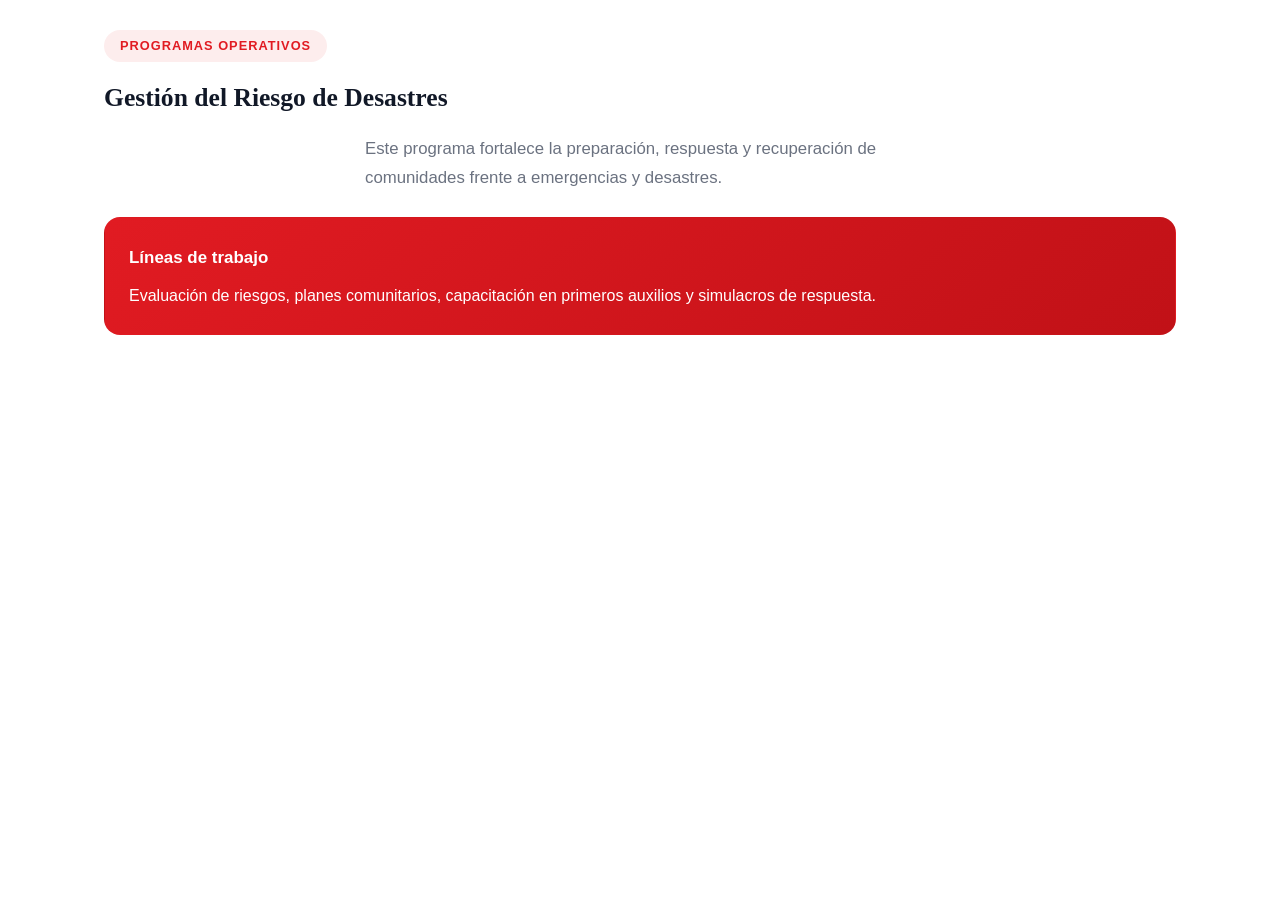
<file: programa-gestion-riesgo.html>
<!DOCTYPE html>
<html lang="es">
<head>
    <meta charset="UTF-8">
    <meta name="viewport" content="width=device-width, initial-scale=1.0">
    <title>Gestión del Riesgo de Desastres | Cruz Roja Imbabura</title>
    <link rel="stylesheet" href="styles.css">
</head>
<body>
    <section class="section">
        <div class="container">
            <span class="section-tag">Programas Operativos</span>
            <h1 class="section-title">Gestión del Riesgo de Desastres</h1>
            <p class="section-subtitle">
                Este programa fortalece la preparación, respuesta y recuperación de comunidades frente a emergencias y desastres.
            </p>
            <div class="operational-card" style="margin-top: 24px;">
                <h3>Líneas de trabajo</h3>
                <p>Evaluación de riesgos, planes comunitarios, capacitación en primeros auxilios y simulacros de respuesta.</p>
            </div>
            <a href="index.html#programas-operativos" class="operational-link" style="margin-top: 20px;">Volver a Programas Operativos</a>
        </div>
    </section>
</body>
</html>
</file>
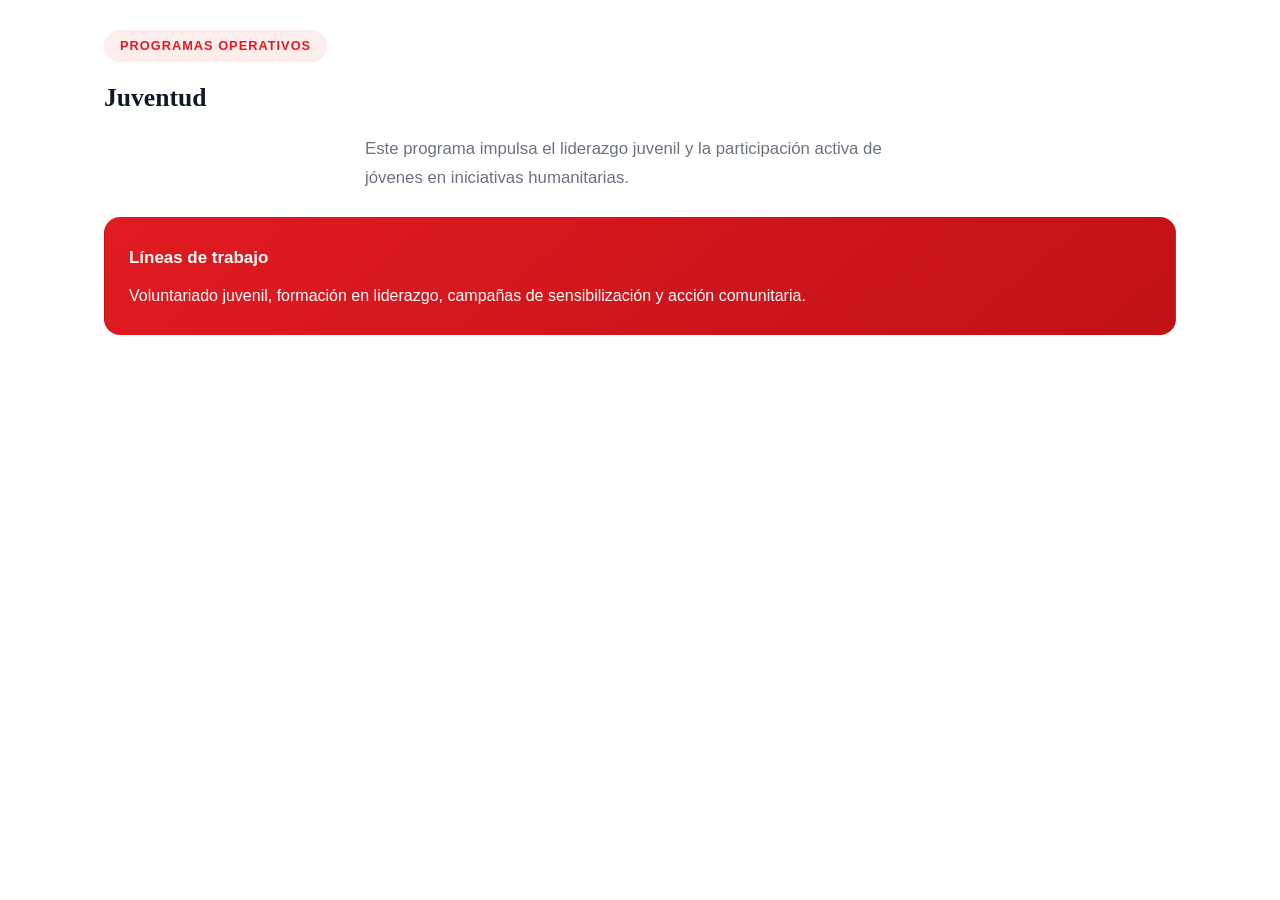
<file: programa-juventud.html>
<!DOCTYPE html>
<html lang="es">
<head>
    <meta charset="UTF-8">
    <meta name="viewport" content="width=device-width, initial-scale=1.0">
    <title>Juventud | Cruz Roja Imbabura</title>
    <link rel="stylesheet" href="styles.css">
</head>
<body>
    <section class="section">
        <div class="container">
            <span class="section-tag">Programas Operativos</span>
            <h1 class="section-title">Juventud</h1>
            <p class="section-subtitle">
                Este programa impulsa el liderazgo juvenil y la participación activa de jóvenes en iniciativas humanitarias.
            </p>
            <div class="operational-card" style="margin-top: 24px;">
                <h3>Líneas de trabajo</h3>
                <p>Voluntariado juvenil, formación en liderazgo, campañas de sensibilización y acción comunitaria.</p>
            </div>
            <a href="index.html#programas-operativos" class="operational-link" style="margin-top: 20px;">Volver a Programas Operativos</a>
        </div>
    </section>
</body>
</html>
</file>
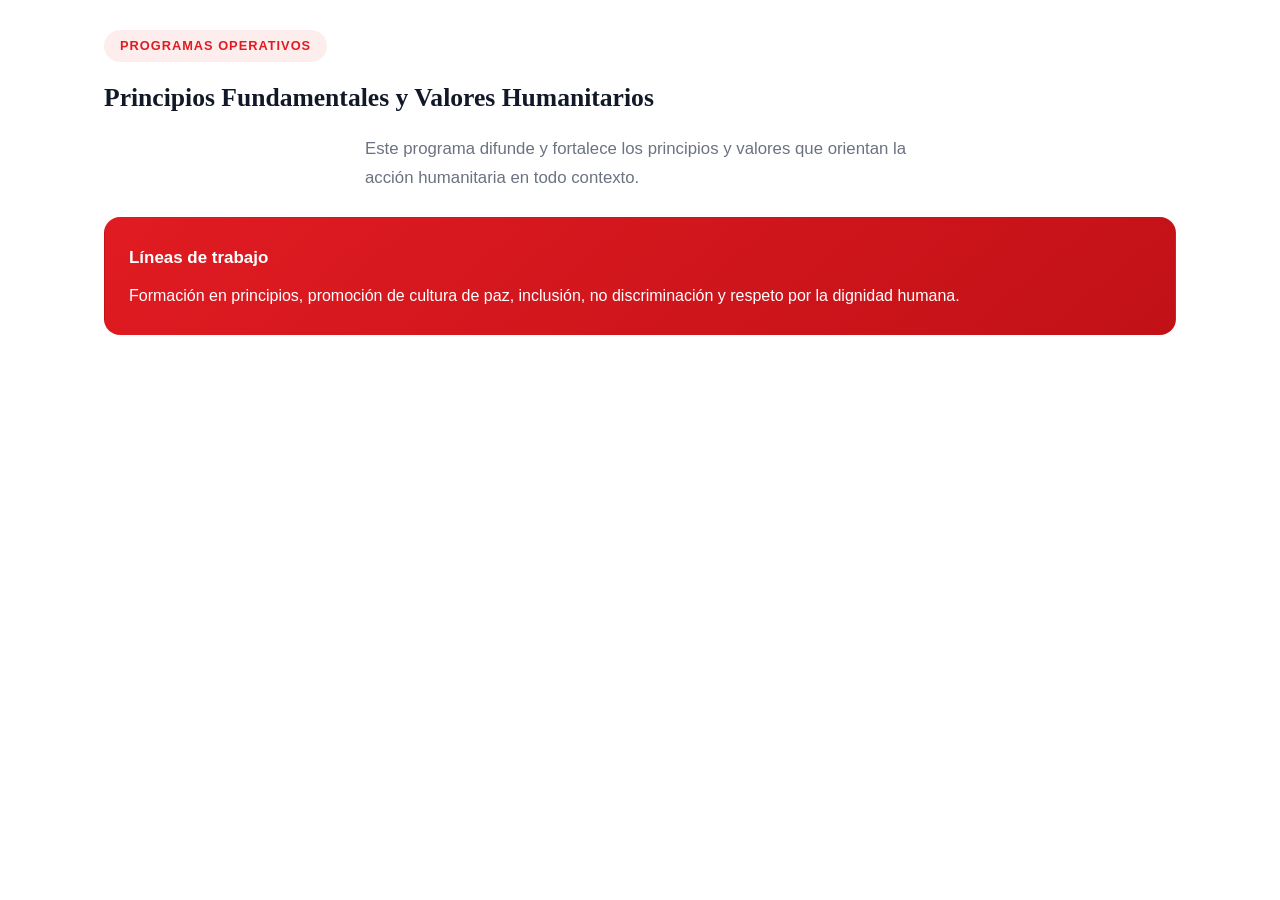
<file: programa-principios-valores.html>
<!DOCTYPE html>
<html lang="es">
<head>
    <meta charset="UTF-8">
    <meta name="viewport" content="width=device-width, initial-scale=1.0">
    <title>Principios Fundamentales y Valores Humanitarios | Cruz Roja Imbabura</title>
    <link rel="stylesheet" href="styles.css">
</head>
<body>
    <section class="section">
        <div class="container">
            <span class="section-tag">Programas Operativos</span>
            <h1 class="section-title">Principios Fundamentales y Valores Humanitarios</h1>
            <p class="section-subtitle">
                Este programa difunde y fortalece los principios y valores que orientan la acción humanitaria en todo contexto.
            </p>
            <div class="operational-card" style="margin-top: 24px;">
                <h3>Líneas de trabajo</h3>
                <p>Formación en principios, promoción de cultura de paz, inclusión, no discriminación y respeto por la dignidad humana.</p>
            </div>
            <a href="index.html#programas-operativos" class="operational-link" style="margin-top: 20px;">Volver a Programas Operativos</a>
        </div>
    </section>
</body>
</html>
</file>
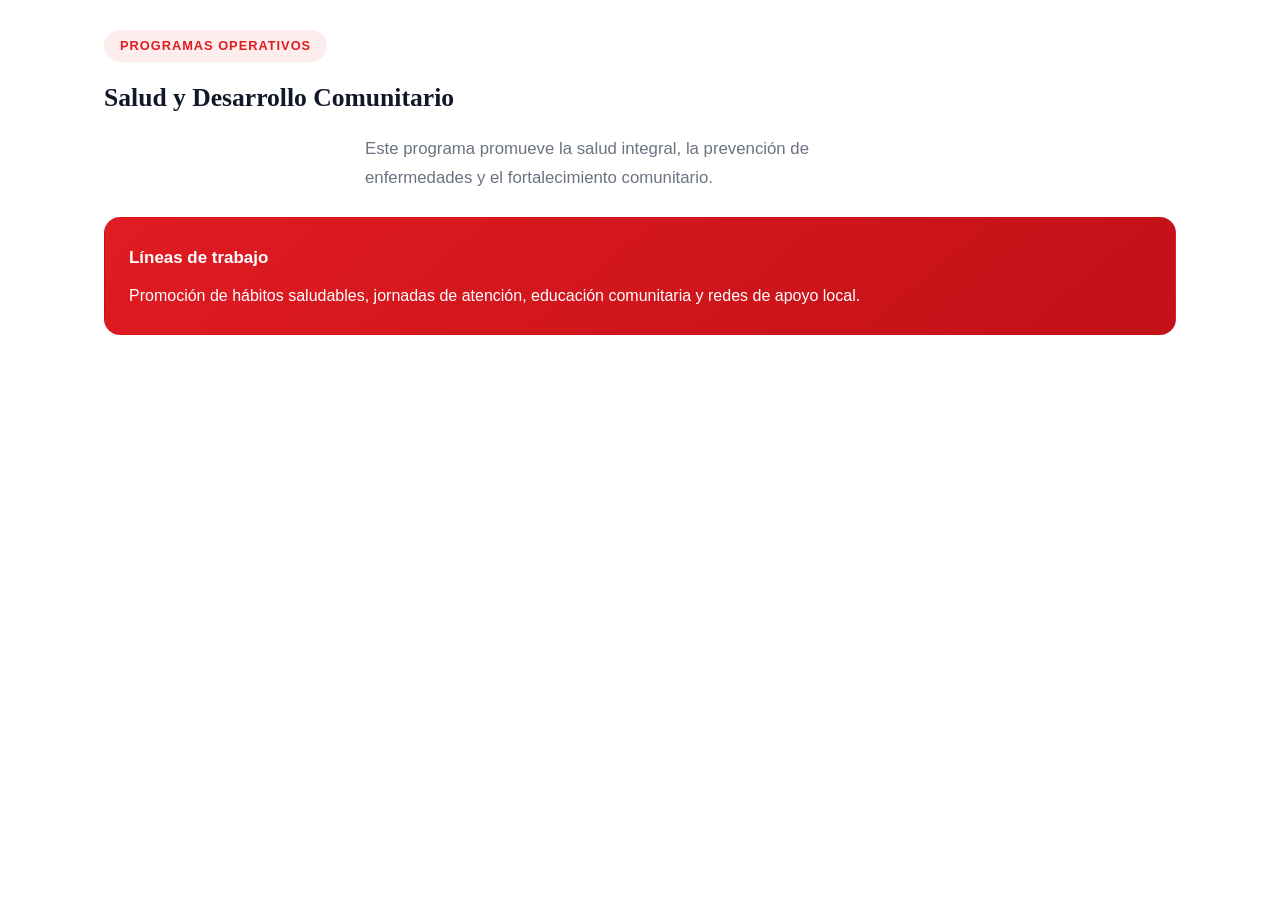
<file: programa-salud-desarrollo.html>
<!DOCTYPE html>
<html lang="es">
<head>
    <meta charset="UTF-8">
    <meta name="viewport" content="width=device-width, initial-scale=1.0">
    <title>Salud y Desarrollo Comunitario | Cruz Roja Imbabura</title>
    <link rel="stylesheet" href="styles.css">
</head>
<body>
    <section class="section">
        <div class="container">
            <span class="section-tag">Programas Operativos</span>
            <h1 class="section-title">Salud y Desarrollo Comunitario</h1>
            <p class="section-subtitle">
                Este programa promueve la salud integral, la prevención de enfermedades y el fortalecimiento comunitario.
            </p>
            <div class="operational-card" style="margin-top: 24px;">
                <h3>Líneas de trabajo</h3>
                <p>Promoción de hábitos saludables, jornadas de atención, educación comunitaria y redes de apoyo local.</p>
            </div>
            <a href="index.html#programas-operativos" class="operational-link" style="margin-top: 20px;">Volver a Programas Operativos</a>
        </div>
    </section>
</body>
</html>
</file>
<file: styles.css>
﻿/* ===== VARIABLES & RESET ===== */
:root {
    --red-primary: #E11B22;
    --red-dark: #B71518;
    --red-darker: #8C0F11;
    --red-light: #FF3B42;
    --red-glow: rgba(225, 27, 34, 0.3);

    --white: #FFFFFF;
    --gray-50: #F9FAFB;
    --gray-100: #F3F4F6;
    --gray-200: #E5E7EB;
    --gray-300: #D1D5DB;
    --gray-400: #9CA3AF;
    --gray-500: #6B7280;
    --gray-600: #4B5563;
    --gray-700: #374151;
    --gray-800: #1F2937;
    --gray-900: #111827;
    --gray-950: #0A0E17;

    --font-primary: 'Inter', -apple-system, BlinkMacSystemFont, sans-serif;
    --font-display: 'Playfair Display', Georgia, serif;

    --shadow-sm: 0 1px 2px rgba(0, 0, 0, 0.05);
    --shadow-md: 0 4px 6px -1px rgba(0, 0, 0, 0.1), 0 2px 4px -2px rgba(0, 0, 0, 0.1);
    --shadow-lg: 0 10px 15px -3px rgba(0, 0, 0, 0.1), 0 4px 6px -4px rgba(0, 0, 0, 0.1);
    --shadow-xl: 0 20px 25px -5px rgba(0, 0, 0, 0.1), 0 8px 10px -6px rgba(0, 0, 0, 0.1);
    --shadow-2xl: 0 25px 50px -12px rgba(0, 0, 0, 0.25);
    --shadow-red: 0 10px 40px -10px rgba(225, 27, 34, 0.4);

    --radius-sm: 8px;
    --radius-md: 12px;
    --radius-lg: 16px;
    --radius-xl: 24px;
    --radius-full: 9999px;

    --transition-fast: 0.15s ease;
    --transition-base: 0.3s ease;
    --transition-slow: 0.5s ease;
    --transition-spring: 0.4s cubic-bezier(0.34, 1.56, 0.64, 1);
}

*,
*::before,
*::after {
    margin: 0;
    padding: 0;
    box-sizing: border-box;
}

html {
    scroll-behavior: smooth;
    font-size: 16px;
}

body {
    font-family: var(--font-primary);
    color: var(--gray-800);
    background-color: var(--white);
    line-height: 1.6;
    overflow-x: hidden;
    -webkit-font-smoothing: antialiased;
    -moz-osx-font-smoothing: grayscale;
}

a {
    text-decoration: none;
    color: inherit;
    transition: color var(--transition-fast);
}

ul {
    list-style: none;
}

img {
    max-width: 100%;
    height: auto;
    display: block;
}

button {
    cursor: pointer;
    border: none;
    outline: none;
    font-family: inherit;
}

input,
textarea,
select {
    font-family: inherit;
    outline: none;
}

/* ===== LOADER ===== */
.loader {
    position: fixed;
    top: 0;
    left: 0;
    width: 100%;
    height: 100%;
    background: var(--gray-950);
    display: flex;
    align-items: center;
    justify-content: center;
    z-index: 10000;
    transition: opacity 0.6s ease, visibility 0.6s ease;
}

.loader.hidden {
    opacity: 0;
    visibility: hidden;
}

.loader-content {
    text-align: center;
}

.loader-cross {
    position: relative;
    width: 60px;
    height: 60px;
    margin: 0 auto 20px;
    animation: pulse-cross 1.2s ease-in-out infinite;
}

.cross-vertical,
.cross-horizontal {
    position: absolute;
    background: var(--red-primary);
    border-radius: 4px;
}

.cross-vertical {
    width: 16px;
    height: 60px;
    left: 50%;
    transform: translateX(-50%);
}

.cross-horizontal {
    width: 60px;
    height: 16px;
    top: 50%;
    transform: translateY(-50%);
}

.loader-text {
    font-size: 1.25rem;
    font-weight: 600;
    color: var(--white);
    letter-spacing: 4px;
    text-transform: uppercase;
    opacity: 0.8;
}

@keyframes pulse-cross {

    0%,
    100% {
        transform: scale(1);
        opacity: 1;
    }

    50% {
        transform: scale(1.15);
        opacity: 0.7;
    }
}

/* ===== LAYOUT ===== */
.container {
    max-width: 1200px;
    margin: 0 auto;
    padding: 0 64px;
}

.section {
    padding: 30px 0;
}

/* ===== NAVBAR ===== */
.navbar {
    position: fixed;
    top: 0;
    left: 0;
    width: 100%;
    z-index: 1000;
    padding: 16px 0;
    transition: all var(--transition-base);
}

.navbar.scrolled {
    background: rgba(255, 255, 255, 0.95);
    backdrop-filter: blur(20px);
    -webkit-backdrop-filter: blur(20px);
    padding: 10px 0;
    box-shadow: 0 1px 20px rgba(0, 0, 0, 0.08);
}

.nav-container {
    max-width: 1200px;
    margin: 0 auto;
    padding: 0 24px;
    display: flex;
    align-items: center;
    justify-content: space-between;
}

.nav-logo {
    display: flex;
    align-items: center;
    gap: 10px;
    color: var(--white);
    transition: color var(--transition-base);
}

.navbar.scrolled .nav-logo {
    color: var(--gray-900);
}

.nav-logo-text {
    display: flex;
    flex-direction: column;
    line-height: 1.1;
}

.nav-logo-title {
    font-size: 1.1rem;
    font-weight: 800;
}

.nav-logo-subtitle {
    font-size: 0.7rem;
    font-weight: 500;
    letter-spacing: 0.2px;
    opacity: 0.9;
}

.logo-cross {
    position: relative;
    width: 32px;
    height: 32px;
    flex-shrink: 0;
}

.logo-cross-v,
.logo-cross-h {
    position: absolute;
    background: var(--red-primary);
    border-radius: 2px;
}

.logo-cross-v {
    width: 10px;
    height: 32px;
    left: 50%;
    transform: translateX(-50%);
}

.logo-cross-h {
    width: 32px;
    height: 10px;
    top: 50%;
    transform: translateY(-50%);
}

.nav-links {
    display: flex;
    gap: 8px;
}

.nav-link {
    padding: 8px 16px;
    font-size: 0.9rem;
    font-weight: 500;
    color: rgba(255, 255, 255, 0.85);
    border-radius: var(--radius-full);
    transition: all var(--transition-fast);
}

.nav-link:hover,
.nav-link.active {
    color: var(--white);
    background: rgba(255, 255, 255, 0.15);
}

.navbar.scrolled .nav-link {
    color: var(--gray-600);
}

.navbar.scrolled .nav-link:hover,
.navbar.scrolled .nav-link.active {
    color: var(--red-primary);
    background: rgba(225, 27, 34, 0.08);
}

.nav-links > li {
    position: relative;
}

.nav-caret {
    font-size: 0.72rem;
    margin-left: 6px;
}

.submenu {
    position: absolute;
    top: calc(100% + 6px);
    left: 0;
    min-width: 320px;
    background: rgba(13, 18, 31, 0.98);
    border: 1px solid rgba(255, 255, 255, 0.14);
    border-radius: 12px;
    padding: 8px;
    display: flex;
    flex-direction: column;
    gap: 4px;
    box-shadow: 0 14px 28px rgba(10, 14, 23, 0.25);
    opacity: 0;
    visibility: hidden;
    transform: translateY(6px);
    transition: opacity var(--transition-fast), transform var(--transition-fast), visibility var(--transition-fast);
    z-index: 1005;
}

.submenu .submenu {
    top: 0;
    left: calc(100% + 8px);
}

.submenu .nav-item-has-submenu {
    position: relative;
}

.nav-item-has-submenu:hover > .submenu,
.nav-item-has-submenu:focus-within > .submenu {
    opacity: 1;
    visibility: visible;
    transform: translateY(0);
}

.submenu .nav-link {
    width: 100%;
    display: flex;
    align-items: center;
    justify-content: space-between;
    border-radius: 8px;
    padding: 10px 12px;
    color: rgba(255, 255, 255, 0.92);
}

.navbar.scrolled .submenu {
    background: #ffffff;
    border-color: rgba(17, 24, 39, 0.12);
    box-shadow: 0 14px 30px rgba(17, 24, 39, 0.12);
}

.navbar.scrolled .submenu .nav-link {
    color: #1f2937;
}

.navbar.scrolled .submenu .nav-link:hover,
.navbar.scrolled .submenu .nav-link.active {
    color: var(--red-primary);
    background: rgba(225, 27, 34, 0.08);
}

.nav-actions {
    display: flex;
    align-items: center;
    gap: 12px;
}

.nav-toggle {
    display: none;
    flex-direction: column;
    gap: 5px;
    background: none;
    padding: 4px;
}

.nav-toggle span {
    display: block;
    width: 24px;
    height: 2px;
    background: var(--white);
    border-radius: 2px;
    transition: all var(--transition-base);
}

.navbar.scrolled .nav-toggle span {
    background: var(--gray-800);
}

.nav-toggle.active span:nth-child(1) {
    transform: rotate(45deg) translate(5px, 5px);
}

.nav-toggle.active span:nth-child(2) {
    opacity: 0;
}

.nav-toggle.active span:nth-child(3) {
    transform: rotate(-45deg) translate(5px, -5px);
}

/* ===== BUTTONS ===== */
.btn {
    display: inline-flex;
    align-items: center;
    gap: 8px;
    padding: 12px 24px;
    font-size: 0.9rem;
    font-weight: 600;
    border-radius: var(--radius-full);
    transition: all var(--transition-base);
    cursor: pointer;
    border: none;
    text-align: center;
    justify-content: center;
}

.btn-primary {
    background: var(--red-primary);
    color: var(--white);
    box-shadow: var(--shadow-red);
}

.btn-primary:hover {
    background: var(--red-dark);
    transform: translateY(-2px);
    box-shadow: 0 14px 44px -10px rgba(225, 27, 34, 0.5);
}

.volunteer-programs-btn {
    background: var(--white);
    color: var(--red-primary);
    border: 2px solid var(--red-primary);
    box-shadow: none;
}

.volunteer-programs-btn:hover {
    background: var(--red-primary);
    color: var(--white);
    border-color: var(--red-primary);
}

.btn-outline {
    background: transparent;
    color: var(--white);
    border: 2px solid rgba(255, 255, 255, 0.4);
}

.btn-outline:hover {
    background: rgba(255, 255, 255, 0.1);
    border-color: rgba(255, 255, 255, 0.7);
    transform: translateY(-2px);
}

.btn-donate {
    background: var(--red-primary);
    color: var(--white);
    padding: 10px 20px;
    font-size: 0.85rem;
    box-shadow: 0 4px 15px rgba(225, 27, 34, 0.3);
}

.btn-donate:hover {
    background: var(--red-dark);
    transform: translateY(-2px);
    box-shadow: 0 8px 25px rgba(225, 27, 34, 0.4);
}

.btn-lg {
    padding: 16px 24px;
    font-size: 1rem;
}

.btn-block {
    width: 100%;
}

.btn-donate-lg {
    display: inline-flex;
    align-items: center;
    gap: 10px;
    padding: 18px 40px;
    font-size: 1.1rem;
    font-weight: 700;
    background: var(--white);
    color: var(--red-primary);
    border-radius: var(--radius-full);
    border: none;
    cursor: pointer;
    transition: all var(--transition-base);
    box-shadow: 0 8px 30px rgba(0, 0, 0, 0.2);
}

.btn-donate-lg:hover {
    transform: translateY(-3px) scale(1.02);
    box-shadow: 0 12px 40px rgba(0, 0, 0, 0.3);
}

/* ===== HERO ===== */
.hero {
    position: relative;
    min-height: 100vh;
    display: flex;
    align-items: center;
    justify-content: center;
    overflow: hidden;
    padding-top: 20px;
}

.hero-bg {
    position: absolute;
    inset: 0;
    background: #140304;
}

.hero-carousel {
    position: absolute;
    inset: 0;
}

.hero-slide {
    position: absolute;
    inset: 0;
    background-size: cover;
    background-position: center;
    opacity: 0;
    transform: scale(1.04);
    transition: opacity 1.1s ease, transform 6s ease;
}

.hero-slide.is-active {
    opacity: 1;
    transform: scale(1);
}

.hero-gradient {
    position: absolute;
    inset: 0;
    background:
        linear-gradient(90deg, rgba(13, 5, 6, 0.54) 0%, rgba(13, 5, 6, 0.34) 45%, rgba(13, 5, 6, 0.54) 100%),
        radial-gradient(ellipse 80% 50% at 50% 50%, rgba(225, 27, 34, 0.12) 0%, transparent 70%);
}

.hero-particles {
    position: absolute;
    inset: 0;
    overflow: hidden;
}

.hero-particle {
    position: absolute;
    border-radius: 50%;
    background: rgba(225, 27, 34, 0.3);
    animation: float-particle linear infinite;
}

@keyframes float-particle {
    0% {
        transform: translateY(100vh) scale(0);
        opacity: 0;
    }

    10% {
        opacity: 1;
    }

    90% {
        opacity: 1;
    }

    100% {
        transform: translateY(-100px) scale(1);
        opacity: 0;
    }
}

.hero-content {
    position: relative;
    z-index: 2;
    text-align: center;
    padding: 0 24px;
    max-width: 800px;
}

.hero-badge {
    display: inline-flex;
    align-items: center;
    gap: 8px;
    padding: 8px 20px;
    background: rgba(225, 27, 34, 0.15);
    border: 1px solid rgba(225, 27, 34, 0.3);
    border-radius: var(--radius-full);
    color: rgba(255, 255, 255, 0.9);
    font-size: 0.85rem;
    font-weight: 500;
    margin-bottom: 28px;
    animation: fade-in-up 0.8s ease both;
}

.hero-badge i {
    color: var(--red-light);
    font-size: 0.9rem;
}

.hero-title {
    display: inline-flex;
    flex-direction: column;
    align-items: center;
    justify-content: center;
    max-width: 100%;
    font-family: var(--font-display);
    font-size: clamp(1.6rem, 5.2vw, 4rem);
    font-weight: 800;
    color: var(--white);
    line-height: 1.22;
    margin-bottom: 8px;
    letter-spacing: 0.01em;
    text-shadow: 0 12px 30px rgba(0, 0, 0, 0.6);
    background: rgba(14, 7, 8, 0.3);
    border: 1px solid rgba(255, 255, 255, 0.2);
    backdrop-filter: blur(3px);
    -webkit-backdrop-filter: blur(3px);
    border-radius: 999px;
    padding: 14px 30px 16px;
    box-shadow: 0 14px 36px rgba(0, 0, 0, 0.32);
    animation: fade-in-up 0.8s ease 0.15s both;
}

.hero-title-main {
    color: #ffffff;
    text-shadow: 0 6px 16px rgba(0, 0, 0, 0.42);
    font-size: clamp(1.45rem, 4.2vw, 3.3rem);
    font-weight: 900;
    line-height: 1.1;
    letter-spacing: 0.015em;
}

.hero-title-sub {
    display: inline-flex;
    gap: 8px;
    align-items: center;
    justify-content: center;
    margin-top: 8px;
    font-family: var(--font-primary);
    font-size: clamp(0.78rem, 1.7vw, 1.15rem);
    font-weight: 700;
    letter-spacing: 0.08em;
    text-transform: uppercase;
    text-shadow: 0 6px 16px rgba(0, 0, 0, 0.42);
}

.hero-word-red {
    color: #d40f1d;
}

.hero-word-white {
    color: #ffffff;
}

.highlight {
    color: var(--red-light);
}

.hero-subtitle {
    font-size: clamp(1rem, 1.5vw, 1rem);
    color: rgba(255, 255, 255, 0.7);
    line-height: 1.7;
    max-width: 600px;
    margin: 0 auto 36px;
    animation: fade-in-up 0.8s ease 0.3s both;
}

.hero-buttons {
    display: flex;
    gap: 16px;
    justify-content: center;
    flex-wrap: wrap;
    margin-bottom: 40px;
    animation: fade-in-up 0.8s ease 0.45s both;
}

.hero-stats {
    display: flex;
    justify-content: center;
    gap: 48px;
    animation: fade-in-up 0.8s ease 0.6s both;
    flex-wrap: wrap;
}

.stat-item {
    flex: 1 1 200px;
    min-width: 150px;
    text-align: center;
}

.stat-number {
    display: inline;
    font-size: 2.5rem;
    font-weight: 800;
    color: var(--white);
    line-height: 1;
}

.stat-suffix {
    font-size: 1.5rem;
    font-weight: 700;
    color: var(--red-light);
}

.stat-label {
    display: block;
    font-size: 0.85rem;
    color: rgba(255, 255, 255, 0.5);
    margin-top: 4px;
    font-weight: 500;
}

@keyframes fade-in-up {
    from {
        opacity: 0;
        transform: translateY(30px);
    }

    to {
        opacity: 1;
        transform: translateY(0);
    }
}

/* Scroll Indicator */
.scroll-indicator {
    position: absolute;
    bottom: 5px;
    left: 50%;
    transform: translateX(-50%);
    display: flex;
    flex-direction: column;
    align-items: center;
    gap: 8px;
    color: rgba(255, 255, 255, 0.4);
    font-size: 0.75rem;
    font-weight: 500;
    animation: float-bounce 2s ease-in-out infinite;
}

.mouse {
    width: 24px;
    height: 38px;
    border: 2px solid rgba(255, 255, 255, 0.3);
    border-radius: 12px;
    display: flex;
    justify-content: center;
    padding-top: 6px;
}

.wheel {
    width: 3px;
    height: 8px;
    background: rgba(255, 255, 255, 0.5);
    border-radius: 2px;
    animation: scroll-wheel 1.5s ease-in-out infinite;
}

@keyframes scroll-wheel {
    0% {
        opacity: 1;
        transform: translateY(0);
    }

    100% {
        opacity: 0;
        transform: translateY(10px);
    }
}

@keyframes float-bounce {

    0%,
    100% {
        transform: translateX(-50%) translateY(0);
    }

    50% {
        transform: translateX(-50%) translateY(-10px);
    }
}

/* ===== SECTION HEADERS ===== */
.section-header {
    text-align: center;
    margin-bottom: 10px;
}

.section-tag {
    display: inline-block;
    padding: 6px 16px;
    background: rgba(225, 27, 34, 0.08);
    color: var(--red-primary);
    font-size: 0.8rem;
    font-weight: 600;
    border-radius: var(--radius-full);
    letter-spacing: 1px;
    text-transform: uppercase;
    margin-bottom: 16px;
}

.section-title {
    font-family: var(--font-display);
    font-size: clamp(1rem, 2vw, 1.8rem);
    font-weight: 800;
    color: var(--gray-900);
    margin-bottom: 16px;
}

.section-subtitle {
    font-size: 1.05rem;
    color: var(--gray-500);
    max-width: 550px;
    margin: 0 auto;
    line-height: 1.7;
}

/* ===== ABOUT SECTION ===== */
.about {
    background: var(--gray-50);
}

.about-grid {
    display: grid;
    grid-template-columns: repeat(3, 1fr);
    gap: 24px;
}

.about-card {
    background: var(--white);
    padding: 36px 28px;
    border-radius: var(--radius-lg);
    border: 1px solid var(--gray-200);
    transition: all var(--transition-base);
    position: relative;
    overflow: hidden;
}

.about-card::before {
    content: '';
    position: absolute;
    top: 0;
    left: 0;
    right: 0;
    height: 3px;
    background: linear-gradient(90deg, var(--red-primary), var(--red-light));
    opacity: 0;
    transition: opacity var(--transition-base);
}

.about-card:hover {
    transform: translateY(-6px);
    box-shadow: var(--shadow-xl);
    border-color: transparent;
}

.about-card:hover::before {
    opacity: 1;
}

.about-card-icon {
    width: 56px;
    height: 56px;
    display: flex;
    align-items: center;
    justify-content: center;
    background: linear-gradient(135deg, rgba(225, 27, 34, 0.08), rgba(225, 27, 34, 0.15));
    border-radius: var(--radius-md);
    margin-bottom: 20px;
    font-size: 1.4rem;
    color: var(--red-primary);
    transition: all var(--transition-base);
}

.about-card:hover .about-card-icon {
    background: var(--red-primary);
    color: var(--white);
    transform: scale(1.1);
}

.about-card h3 {
    font-size: 1.15rem;
    font-weight: 700;
    color: var(--gray-900);
    margin-bottom: 10px;
}

.about-card p {
    font-size: 0.9rem;
    color: var(--gray-500);
    line-height: 1.6;
}

/* ===== SERVICES ===== */
.services-grid {
    display: grid;
    grid-template-columns: repeat(3, 1fr);
    gap: 24px;
}

.service-card {
    position: relative;
    min-height: 360px;
    border-radius: var(--radius-lg);
    border: 1px solid var(--gray-200);
    overflow: hidden;
    background: var(--white);
    transition: all var(--transition-base);
}

.service-card:hover,
.service-card:focus-within {
    transform: translateY(-4px);
    box-shadow: var(--shadow-lg);
    border-color: rgba(225, 27, 34, 0.2);
}

.service-front,
.service-back {
    position: absolute;
    inset: 0;
    transition: opacity var(--transition-base), transform var(--transition-base);
}

.service-front {
    opacity: 1;
    transform: translateY(0);
}

.service-back {
    opacity: 0;
    transform: translateY(12px);
    padding: 32px 28px;
    display: flex;
    gap: 20px;
    background: var(--white);
}

.service-card:hover .service-front,
.service-card:focus-within .service-front {
    opacity: 0;
    transform: translateY(-12px);
}

.service-card:hover .service-back,
.service-card:focus-within .service-back {
    opacity: 1;
    transform: translateY(0);
}

.service-image {
    width: 100%;
    height: 100%;
    object-fit: cover;
}

.service-front::after {
    content: '';
    position: absolute;
    inset: 0;
    background: linear-gradient(to top, rgba(10, 14, 23, 0.78), rgba(10, 14, 23, 0.18) 55%, rgba(10, 14, 23, 0));
}

.service-front-title {
    position: absolute;
    left: 22px;
    right: 22px;
    bottom: 20px;
    z-index: 1;
    color: var(--white);
    font-size: 1.2rem;
    font-weight: 700;
    line-height: 1.2;
    text-shadow: 0 3px 14px rgba(0, 0, 0, 0.35);
}

.service-card.featured {
    border-color: transparent;
}

.service-card.featured .service-back {
    background: linear-gradient(135deg, var(--red-primary), var(--red-dark));
}

.service-card.featured .service-icon {
    background: rgba(255, 255, 255, 0.2);
    color: var(--white);
}

.service-card.featured h3,
.service-card.featured p {
    color: var(--white);
}

.service-card.featured p {
    opacity: 0.85;
}

.service-card.featured .service-link {
    color: var(--white);
}

.service-icon {
    width: 52px;
    height: 52px;
    min-width: 52px;
    display: flex;
    align-items: center;
    justify-content: center;
    background: rgba(225, 27, 34, 0.08);
    border-radius: var(--radius-md);
    font-size: 1.3rem;
    color: var(--red-primary);
    transition: all var(--transition-base);
}

.service-card:hover .service-icon {
    transform: scale(1.1);
}

.service-content h3 {
    font-size: 1.05rem;
    font-weight: 700;
    color: var(--gray-900);
    margin-bottom: 8px;
}

.service-content p {
    font-size: 0.88rem;
    color: var(--gray-500);
    line-height: 1.6;
    margin-bottom: 12px;
}

.service-link {
    display: inline-flex;
    align-items: center;
    gap: 6px;
    font-size: 0.85rem;
    font-weight: 600;
    color: var(--red-primary);
    transition: gap var(--transition-fast);
}

.service-link:hover {
    gap: 10px;
}

/* ===== DONATION BANNER ===== */
.donation-banner {
    background: linear-gradient(135deg, var(--red-primary) 0%, var(--red-darker) 100%);
    padding: 80px 0;
    position: relative;
    overflow: hidden;
}

.donation-banner::before {
    content: '';
    position: absolute;
    inset: 0;
    background: url("data:image/svg+xml,%3Csvg width='60' height='60' viewBox='0 0 60 60' xmlns='http://www.w3.org/2000/svg'%3E%3Cg fill='none' fill-rule='evenodd'%3E%3Cg fill='%23FFFFFF' fill-opacity='0.05'%3E%3Cpath d='M36 34v-4h-2v4h-4v2h4v4h2v-4h4v-2h-4zm0-30V0h-2v4h-4v2h4v4h2V6h4V4h-4zM6 34v-4H4v4H0v2h4v4h2v-4h4v-2H6zM6 4V0H4v4H0v2h4v4h2V6h4V4H6z'/%3E%3C/g%3E%3C/g%3E%3C/svg%3E");
}

.donation-content {
    position: relative;
    display: flex;
    align-items: center;
    justify-content: space-between;
    gap: 40px;
    flex-wrap: wrap;
}

.donation-text h2 {
    font-family: var(--font-display);
    font-size: clamp(1.8rem, 3vw, 2.5rem);
    font-weight: 800;
    color: var(--white);
    margin-bottom: 12px;
}

.donation-text .highlight {
    color: rgba(255, 255, 255, 0.9);
    text-decoration: underline;
    text-decoration-color: rgba(255, 255, 255, 0.3);
    text-underline-offset: 4px;
}

.donation-text p {
    font-size: 1.05rem;
    color: rgba(255, 255, 255, 0.8);
    max-width: 500px;
}

.donation-actions {
    display: flex;
    align-items: center;
    gap: 24px;
    flex-wrap: wrap;
}

.donation-amount {
    display: flex;
    flex-direction: column;
    align-items: center;
    color: rgba(255, 255, 255, 0.8);
    font-size: 0.85rem;
}

.donation-amount strong {
    font-size: 1.8rem;
    font-weight: 800;
    color: var(--white);
}

/* ===== HUMANITARIAN DIVIDER ===== */
.humanitarian-divider {
    position: relative;
    overflow: hidden;
    padding: 10px 0;
    border: none;
    background: linear-gradient(90deg, #b20c17 0%, #d5001c 50%, #b20c17 100%);
    box-shadow: inset 0 1px 0 rgba(255, 255, 255, 0.22), inset 0 -1px 0 rgba(255, 255, 255, 0.22);
}

.humanitarian-divider .section-header {
    margin-bottom: 0;
}

.humanitarian-divider .section-title {
    margin: 0;
    font-size: clamp(1.1rem, 2.2vw, 1.7rem);
    font-weight: 800;
    letter-spacing: 0.015em;
    color: #ffffff;
    text-shadow: 0 4px 12px rgba(0, 0, 0, 0.28);
}

.humanitarian-divider .section-title .highlight {
    color: #ffffff;
    text-decoration: underline;
    text-decoration-color: rgba(255, 255, 255, 0.55);
    text-underline-offset: 5px;
}

.humanitarian-divider .section-header[data-animate].animated .section-title {
    animation: humanitarian-title-enter 0.8s cubic-bezier(0.16, 1, 0.3, 1);
}

@keyframes humanitarian-title-enter {
    0% {
        opacity: 0;
        transform: translateY(12px) scale(0.98);
        letter-spacing: 0.06em;
    }

    100% {
        opacity: 1;
        transform: translateY(0);
        letter-spacing: 0.015em;
    }
}

.humanitarian-header {
    max-width: 860px;
    margin: 0 auto;
    padding: 30px 26px;
    border-radius: var(--radius-xl);
    background: rgba(255, 255, 255, 0.82);
    border: 1px solid rgba(225, 27, 34, 0.18);
    box-shadow: var(--shadow-md);
}

.humanitarian-header .section-tag {
    background: rgba(225, 27, 34, 0.12);
}

.humanitarian-header .section-title {
    margin-bottom: 10px;
    font-size: clamp(1.6rem, 3.1vw, 2.4rem);
    color: var(--red-darker);
}

.humanitarian-header .section-subtitle {
    font-size: 1rem;
    color: var(--gray-700);
    max-width: 700px;
}

/* ===== OPERATIONAL PROGRAMS ===== */
.operational-programs {
    background: var(--gray-50);
}

.operational-grid {
    display: flex;
    flex-wrap: nowrap;
    gap: 20px;
    overflow-x: auto;
    padding-bottom: 6px;
    scroll-snap-type: x proximity;
}

.operational-card {
    flex: 1 0 calc((100% - 60px) / 4);
    min-width: 240px;
    background: linear-gradient(140deg, var(--red-primary), #c11117);
    border: 1px solid transparent;
    border-radius: var(--radius-lg);
    padding: 26px 24px;
    transition: all var(--transition-base);
    color: var(--white);
    scroll-snap-align: start;
}

.operational-card:hover {
    transform: translateY(-4px);
    box-shadow: var(--shadow-lg);
    border-color: rgba(225, 27, 34, 0.2);
    background: var(--white);
    color: var(--gray-900);
}

.operational-card h3 {
    font-size: 1.06rem;
    font-weight: 700;
    color: inherit;
    margin-bottom: 12px;
}

.operational-link {
    display: inline-flex;
    align-items: center;
    gap: 6px;
    font-size: 0.9rem;
    font-weight: 600;
    color: rgba(255, 255, 255, 0.92);
    transition: gap var(--transition-fast);
}

.operational-card:hover .operational-link {
    color: var(--red-primary);
}

.operational-link:hover {
    gap: 10px;
}

.operational-media {
    width: 58px;
    height: 58px;
    margin-bottom: 14px;
    border-radius: 14px;
    display: inline-flex;
    align-items: center;
    justify-content: center;
    background: rgba(255, 255, 255, 0.18);
    border: 1px solid rgba(255, 255, 255, 0.28);
    font-size: 1.35rem;
    color: var(--white);
    transition: all var(--transition-base);
}

.operational-card:hover .operational-media {
    background: rgba(225, 27, 34, 0.1);
    border-color: rgba(225, 27, 34, 0.2);
    color: var(--red-primary);
}

.health-service-card {
    cursor: pointer;
}

.health-service-card:focus-visible {
    outline: 3px solid rgba(255, 255, 255, 0.6);
    outline-offset: 4px;
}

/* ===== HEALTH SERVICES PAGE ===== */
.health-hero {
    padding: 100px 0 50px;
    background:
        linear-gradient(140deg, rgba(58, 57, 57, 0.5) 0%, rgba(219, 25, 29, 0.2) 30%, rgba(54, 53, 53, 0.5) 100%),
        url("https://images.unsplash.com/photo-1586773860418-d37222d8fce3?auto=format&fit=crop&w=2200&q=80") center/cover no-repeat;
}

.health-hero .section-title {
    color: var(--white);
    margin-bottom: 14px;
}

.health-hero .section-subtitle {
    color: rgba(255, 255, 255, 0.86);
    max-width: 820px;
}

.health-navbar {
    background: transparent;
    backdrop-filter: none;
    -webkit-backdrop-filter: none;
    box-shadow: none;
    padding: 16px 0;
}

.health-navbar .nav-logo {
    color: var(--white);
}

.health-navbar .nav-link {
    color: rgba(255, 255, 255, 0.85);
}

.health-navbar .nav-link:hover,
.health-navbar .nav-link.active {
    color: var(--white);
    background: rgba(255, 255, 255, 0.15);
}

.health-navbar .nav-toggle span {
    background: var(--white);
}

.health-navbar.scrolled .nav-logo {
    color: var(--gray-900);
}

.health-navbar.scrolled .nav-link {
    color: var(--gray-600);
}

.health-navbar.scrolled .nav-link:hover,
.health-navbar.scrolled .nav-link.active {
    color: var(--red-primary);
    background: rgba(225, 27, 34, 0.08);
}

.health-navbar.scrolled .nav-toggle span {
    background: var(--gray-800);
}

.health-cdc-banner {
    display: grid;
    grid-template-columns: minmax(0, 1.3fr) minmax(0, 0.9fr);
    gap: 14px;
}

.health-cdc-main {
    background: rgba(255, 255, 255, 0.12);
    border: 1px solid rgba(255, 255, 255, 0.2);
    border-radius: var(--radius-lg);
    padding: 28px;
    color: var(--white);
}

.health-cdc-badge {
    display: inline-block;
    margin-bottom: 10px;
    padding: 5px 12px;
    border-radius: var(--radius-full);
    font-size: 0.72rem;
    font-weight: 700;
    letter-spacing: 0.7px;
    text-transform: uppercase;
    background: rgba(255, 255, 255, 0.16);
}

.health-cdc-main h1 {
    font-size: clamp(1.8rem, 3.4vw, 2.7rem);
    line-height: 1.12;
    margin-bottom: 10px;
}

.health-cdc-main p {
    font-size: 1.5rem;
    line-height: 1.6;
    color: rgba(255, 255, 255, 0.9);
    margin-bottom: 20px;
    max-width: 640px;
}

.health-cdc-side {
    display: grid;
    gap: 10px;
}

.health-cdc-mini {
    background: rgba(255, 255, 255, 0.14);
    border: 1px solid rgba(255, 255, 255, 0.9);
    border-radius: var(--radius-md);
    padding: 16px 18px;
    color: var(--white);
    transition: all var(--transition-fast);
}

.health-cdc-mini:hover {
    background: rgba(255, 255, 255, 0.2);
    transform: translateY(-2px);
}

.health-cdc-mini h3 {
    font-size: 0.98rem;
    margin-bottom: 4px;
}

.health-cdc-mini h3 i {
    margin-right: 8px;
    color: rgba(255, 255, 255, 0.95);
}

.health-cdc-mini p {
    font-size: 0.84rem;
    color: rgba(255, 255, 255, 0.9);
}

.health-services-grid {
    display: grid;
    grid-template-columns: repeat(4, minmax(0, 1fr));
    gap: 6px;
}

.health-services-carousel {
    position: relative;
    padding: 0 48px;
}

.health-services-viewport {
    overflow: hidden;
}

.health-services-track {
    display: flex;
    transition: transform 0.9s ease;
    will-change: transform;
}

.health-services-slide {
    min-width: 100%;
    display: grid;
    grid-template-columns: repeat(4, minmax(0, 1fr));
    grid-template-rows: repeat(2, minmax(0, 1fr));
    gap: 6px;
}

.health-carousel-btn {
    position: absolute;
    z-index: 4;
    width: 42px;
    height: 42px;
    border-radius: 50%;
    border: 1px solid rgba(255, 255, 255, 0.5);
    background: rgba(127, 10, 14, 0.92);
    color: var(--white);
    display: inline-flex;
    align-items: center;
    justify-content: center;
    box-shadow: var(--shadow-md);
    transition: all var(--transition-fast);
}

.health-carousel-btn:hover {
    background: var(--red-primary);
    transform: scale(1.05);
}

.health-carousel-prev {
    left: 0;
    top: 25%;
}

.health-carousel-next {
    right: 0;
    top: 75%;
}

.health-callcenter {
    margin-top: 18px;
    display: flex;
    align-items: center;
    justify-content: center;
    gap: 16px;
    background: rgba(127, 10, 14, 0.08);
    border: 1px solid rgba(127, 10, 14, 0.16);
    border-radius: var(--radius-lg);
    padding: 14px;
}

.health-callcenter-image {
    width: 120px;
    height: 120px;
    object-fit: cover;
    border-radius: 16px;
    border: 2px solid rgba(255, 255, 255, 0.8);
    box-shadow: var(--shadow-md);
}

.health-callcenter-contact h3 {
    font-size: 1rem;
    color: var(--gray-900);
    margin-bottom: 8px;
}

.health-callcenter-contact a {
    display: inline-flex;
    align-items: center;
    gap: 8px;
    color: #16a34a;
    font-weight: 700;
    font-size: 1rem;
}

.health-callcenter-contact a i {
    font-size: 1.2rem;
}

.health-service-item {
    position: relative;
    border: 1px solid var(--gray-200);
    border-radius: 18px;
    overflow: hidden;
    min-height: 170px;
    transition: transform var(--transition-base), box-shadow var(--transition-base), border-color var(--transition-base);
}

.health-service-item:hover {
    transform: translateY(-3px);
    box-shadow: var(--shadow-lg);
    border-color: rgba(225, 27, 34, 0.2);
}

.health-service-item::before {
    content: "P";
    position: absolute;
    top: 8px;
    right: 12px;
    z-index: 1;
    font-size: 1.6rem;
    font-weight: 800;
    color: rgba(255, 255, 255, 0.26);
    pointer-events: none;
}

.health-service-item img {
    position: absolute;
    inset: 0;
    width: 100%;
    height: 100%;
    object-fit: cover;
    transition: transform 0.45s ease;
}

.health-service-overlay {
    position: absolute;
    inset: 0;
    display: flex;
    flex-direction: column;
    justify-content: center;
    align-items: center;
    text-align: center;
    gap: 10px;
    padding: 14px;
    background: linear-gradient(180deg, rgba(225, 27, 34, 0.62) 0%, rgba(225, 27, 34, 0.8) 100%);
    opacity: 0;
    transition: opacity 0.35s ease;
}

.health-service-overlay h3 {
    font-size: 0.95rem;
    color: var(--white);
    font-weight: 700;
    line-height: 1.3;
    transform: translateY(-8px);
    opacity: 0;
    transition: transform 0.35s ease, opacity 0.35s ease;
}

.health-service-center-icon {
    width: 42px;
    height: 42px;
    border-radius: 50%;
    background: rgba(255, 255, 255, 0.2);
    border: 1px solid rgba(255, 255, 255, 0.3);
    display: flex;
    align-items: center;
    justify-content: center;
    color: var(--white);
    font-size: 1rem;
    transform: scale(0.92);
    opacity: 0;
    transition: transform 0.35s ease, opacity 0.35s ease;
}

.health-service-meta {
    display: flex;
    flex-direction: column;
    align-items: center;
}

.health-service-meta p {
    font-size: 0.75rem;
    color: rgba(255, 255, 255, 0.95);
    display: flex;
    align-items: center;
    justify-content: center;
    gap: 6px;
    margin-top: 4px;
    transform: translateY(8px);
    opacity: 0;
    transition: transform 0.35s ease, opacity 0.35s ease;
}

.health-service-meta i {
    width: 16px;
    text-align: center;
}

.health-service-item:hover img {
    transform: scale(1.08);
}

.health-service-item:hover .health-service-overlay {
    opacity: 1;
}

.health-service-item:hover .health-service-center-icon {
    transform: scale(1);
    opacity: 1;
}

.health-service-item:hover .health-service-overlay h3,
.health-service-item:hover .health-service-meta p {
    transform: translateY(0);
    opacity: 1;
}

.health-chain-item {
    animation: healthChainIn 0.32s ease both;
    backface-visibility: hidden;
}

@keyframes healthChainIn {
    from {
        transform: translateX(var(--chain-shift, 12px));
    }

    to {
        transform: translateX(0);
    }
}

.health-details {
    background: var(--gray-50);
}

.health-info-grid {
    display: grid;
    grid-template-columns: repeat(3, 1fr);
    gap: 22px;
}

.health-info-card {
    background: var(--white);
    border: 1px solid var(--gray-200);
    border-radius: var(--radius-lg);
    padding: 24px;
}

.health-info-card h3 {
    font-size: 1.05rem;
    color: var(--gray-900);
    margin-bottom: 12px;
}

.health-info-card p,
.health-info-card li {
    font-size: 0.9rem;
    color: var(--gray-600);
    line-height: 1.6;
}

.health-info-card ul {
    margin-top: 4px;
    padding-left: 0;
}

.health-info-card li {
    margin-bottom: 8px;
}

.health-info-card li strong {
    color: var(--gray-900);
}

.health-booking-link {
    display: inline-flex;
    align-items: center;
    gap: 8px;
    margin-top: 12px;
    color: var(--red-primary);
    font-weight: 600;
}

/* ===== BLOOD DONATION PAGE ===== */
.blood-navbar {
    background: transparent;
    padding: 16px 0;
    box-shadow: none;
}

.blood-navbar .nav-logo {
    color: var(--white);
}

.blood-navbar .nav-link {
    color: rgba(255, 255, 255, 0.9);
}

.blood-navbar .nav-link:hover,
.blood-navbar .nav-link.active {
    color: var(--white);
    background: rgba(255, 255, 255, 0.18);
}

.blood-navbar .nav-toggle span {
    background: var(--white);
}

.blood-hero {
    padding: 99px 0 54px;
    background:
        linear-gradient(140deg, rgba(127, 10, 14, 0.1) 0%, rgba(183, 21, 24, 0.22) 30%, rgba(214, 27, 34, 0.1) 100%),
        url("https://images.unsplash.com/photo-1615461066841-6116e61058f4?auto=format&fit=crop&w=2200&q=80") center/cover no-repeat;
    color: var(--white);
}

.blood-cdc-main {
    background: rgba(255, 255, 255, 0.14);
    border: 1px solid rgba(255, 255, 255, 0.22);
}

.blood-hero .health-cdc-mini {
    background: linear-gradient(145deg, rgba(122, 14, 18, 0.9), rgba(156, 16, 22, 0.88));
    border: 1px solid rgba(255, 255, 255, 0.14);
}

.blood-hero .health-cdc-mini:hover {
    background: linear-gradient(145deg, rgba(148, 17, 21, 0.95), rgba(186, 20, 27, 0.92));
}

.blood-cdc-main h1 {
    margin-top: 14px;
    font-size: clamp(1.3rem, 2.85vw, 2.18rem);
    font-weight: 800;
    line-height: 1.2;
}

.blood-cdc-main p {
    color: rgba(255, 255, 255, 0.9);
}

.blood-section {
    background: var(--gray-50);
}

.blood-section-alt {
    background: var(--white);
}

.blood-grid {
    display: grid;
    grid-template-columns: repeat(3, minmax(0, 1fr));
    gap: 22px;
}

.blood-card {
    background: var(--white);
    border-radius: var(--radius-lg);
    overflow: hidden;
    border: 1px solid var(--gray-200);
    box-shadow: var(--shadow-md);
    transition: transform var(--transition-base), box-shadow var(--transition-base);
}

.blood-card:hover {
    transform: translateY(-4px);
    box-shadow: var(--shadow-xl);
}

.blood-card img {
    width: 100%;
    height: 188px;
    object-fit: cover;
}

.blood-card-content {
    padding: 18px;
}

.blood-card-content h3 {
    font-size: 1.06rem;
    margin-bottom: 8px;
    color: var(--gray-900);
}

.blood-card-content p {
    color: var(--gray-600);
}

.blood-requirements-grid {
    grid-template-columns: repeat(2, minmax(0, 1fr));
}

.blood-requirement-card {
    display: grid;
    grid-template-columns: 36% 1fr;
    align-items: stretch;
    height: 165px;
    overflow: hidden;
}

.blood-requirement-card img {
    height: 100%;
}

.blood-requirement-card .blood-card-content {
    padding: 14px 14px 12px;
    position: relative;
}

.blood-card-step {
    display: inline-flex;
    width: 26px;
    height: 26px;
    border-radius: 50%;
    align-items: center;
    justify-content: center;
    margin-bottom: 6px;
    background: rgba(225, 27, 34, 0.12);
    color: var(--red-dark);
    font-size: 0.72rem;
    font-weight: 800;
}

.blood-requirement-card .blood-card-content h3 {
    font-size: 0.94rem;
    line-height: 1.3;
    margin-bottom: 4px;
}

.blood-requirement-card .blood-card-content p {
    font-size: 0.84rem;
    line-height: 1.35;
}

.blood-grid-reasons {
    gap: 18px;
}

.blood-reason {
    background: var(--white);
    border-radius: var(--radius-md);
    border: 1px solid var(--gray-200);
    padding: 24px 20px;
    box-shadow: var(--shadow-sm);
}

.blood-reason i {
    font-size: 1.5rem;
    color: var(--red-primary);
    margin-bottom: 12px;
}

.blood-reason h3 {
    font-size: 1.04rem;
    color: var(--gray-900);
    margin-bottom: 6px;
}

.blood-reason p {
    color: var(--gray-600);
}

.blood-benefits {
    padding: 30px 0;
    background: linear-gradient(135deg, #8c0f11 0%, #d4171d 100%);
}

.blood-benefits-layout {
    display: grid;
    grid-template-columns: 2fr 1fr;
    align-items: stretch;
    gap: 20px;
}

.blood-benefits-text {
    display: flex;
    flex-direction: column;
    justify-content: center;
    gap: 10px;
    align-items: flex-start;
}

.blood-benefits-text h3 {
    width: 100%;
    margin: 0;
    color: var(--white);
    font-size: clamp(1.2rem, 2.3vw, 1.7rem);
    line-height: 1.2;
}

.blood-benefits p {
    margin: 0;
    color: var(--white);
    font-size: 1.02rem;
    font-weight: 500;
    line-height: 1.75;
}

.blood-benefits-image {
    border-radius: var(--radius-md);
    overflow: hidden;
    border: 1px solid rgba(255, 255, 255, 0.25);
}

.blood-benefits-image img {
    width: 100%;
    height: 100%;
    min-height: 210px;
    object-fit: cover;
    display: block;
}

.blood-faq {
    display: grid;
    gap: 14px;
}

.blood-faq-item {
    border: 1px solid var(--gray-200);
    border-radius: var(--radius-md);
    background: var(--white);
    overflow: hidden;
    transition: background var(--transition-base), border-color var(--transition-base);
}

.blood-faq-question {
    width: 100%;
    padding: 18px 20px;
    display: flex;
    align-items: center;
    justify-content: space-between;
    gap: 14px;
    background: transparent;
    text-align: left;
    color: var(--gray-900);
    font-size: 1rem;
    font-weight: 600;
    transition: color var(--transition-base), background var(--transition-base);
}

.blood-faq-question i {
    color: var(--red-primary);
    transition: transform var(--transition-base), color var(--transition-base);
}

.blood-faq-answer {
    max-height: 0;
    overflow: hidden;
    transition: max-height var(--transition-base);
    background: #111827;
}

.blood-faq-answer p {
    margin: 0;
    padding: 0 20px 18px 40px;
    color: rgba(255, 255, 255, 0.95);
    transition: color var(--transition-base);
    position: relative;
}

.blood-faq-answer p::before {
    content: "\2022";
    position: absolute;
    left: 22px;
    top: 0;
    color: var(--white);
    font-weight: 700;
}

.blood-faq-item:hover,
.blood-faq-item:focus-within,
.blood-faq-item.open {
    background: var(--red-primary);
    border-color: var(--red-primary);
}

.blood-faq-item:hover .blood-faq-question,
.blood-faq-item:focus-within .blood-faq-question,
.blood-faq-item.open .blood-faq-question {
    color: var(--white);
}

.blood-faq-item:hover .blood-faq-answer p,
.blood-faq-item:focus-within .blood-faq-answer p,
.blood-faq-item.open .blood-faq-answer p {
    color: rgba(255, 255, 255, 0.95);
}

.blood-faq-item:hover .blood-faq-answer,
.blood-faq-item:focus-within .blood-faq-answer,
.blood-faq-item.open .blood-faq-answer {
    background: #111827;
}

.blood-faq-item:hover .blood-faq-question i,
.blood-faq-item:focus-within .blood-faq-question i,
.blood-faq-item.open .blood-faq-question i {
    color: var(--white);
}

.blood-faq-item.open .blood-faq-answer {
    max-height: 220px;
}

.blood-faq-item.open .blood-faq-question i {
    transform: rotate(45deg);
}

.blood-footer-cta {
    background: rgba(255, 255, 255, 0.04);
    border: 1px solid rgba(255, 255, 255, 0.08);
    border-radius: var(--radius-lg);
    padding: 0;
    overflow: hidden;
    display: grid;
    grid-template-columns: 1fr 2fr;
    align-items: stretch;
}

.blood-footer-callcenter {
    margin: 0;
    min-height: 100%;
}

.blood-footer-callcenter img {
    width: 100%;
    height: 100%;
    min-height: 280px;
    object-fit: cover;
    display: block;
}

.blood-footer-content {
    padding: 30px;
}

.blood-footer-cta h3 {
    color: var(--white);
    font-size: clamp(1.3rem, 3vw, 1.8rem);
    line-height: 1.3;
}

.blood-footer-cta p {
    margin-top: 10px;
    color: rgba(255, 255, 255, 0.86);
}

.blood-footer-contact-list {
    display: grid;
    gap: 10px;
    margin-top: 12px;
}

.blood-footer-contact-list li {
    display: flex;
    align-items: center;
    gap: 10px;
}

.blood-footer-contact-list i {
    width: 18px;
    color: var(--red-light);
}

.blood-footer-contact-list a {
    display: inline-block;
    color: var(--white);
    font-weight: 700;
    margin: 0;
}

/* ===== VOLUNTEER PAGE ===== */
.volunteer-navbar {
    background: transparent;
    padding: 16px 0;
    box-shadow: none;
}

.volunteer-navbar .nav-logo {
    color: var(--white);
}

.volunteer-navbar .nav-link {
    color: rgba(255, 255, 255, 0.9);
}

.volunteer-navbar .nav-link:hover,
.volunteer-navbar .nav-link.active {
    color: var(--white);
    background: rgba(255, 255, 255, 0.18);
}

.volunteer-navbar .nav-toggle span {
    background: var(--white);
}

.volunteer-hero {
    position: relative;
    min-height: 420px;
    display: flex;
    align-items: center;
    overflow: hidden;
    padding: 120px 0 70px;
    color: var(--white);
}

.volunteer-hero-slider {
    position: absolute;
    inset: 0;
    z-index: 0;
}

.volunteer-hero-slide {
    position: absolute;
    inset: 0;
    background-size: cover;
    background-position: center;
    opacity: 0;
    transform: scale(1.03);
    transition: opacity 0.9s ease, transform 1.6s ease;
}

.volunteer-hero-slide.is-active {
    opacity: 1;
    transform: scale(1);
}

.volunteer-hero-overlay {
    position: absolute;
    inset: 0;
    z-index: 1;
    background: linear-gradient(140deg, rgba(44, 43, 43, 0.5) 0%, rgba(158, 54, 56, 0.2) 35%, rgba(77, 77, 77, 0.5) 100%);
}

.volunteer-hero .container {
    position: relative;
    z-index: 2;
}

.volunteer-hero-title-box {
    background: transparent;
    border: none;
    border-radius: 0;
    padding: 0;
    max-width: 760px;
}

.volunteer-hero-title-box h1 {
    margin: 0;
    font-size: clamp(1.55rem, 3.7vw, 2.9rem);
    line-height: 1.2;
    color: var(--white);
    position: relative;
    display: inline-block;
    padding-bottom: 14px;
}

.volunteer-hero-title-box h1::after {
    content: "";
    position: absolute;
    left: 50%;
    bottom: 0;
    width: 72%;
    height: 4px;
    transform: translateX(-50%);
    background: var(--red-primary);
    border-radius: 4px;
}

.volunteer-section {
    background: var(--gray-50);
}

.volunteer-section-alt {
    background: var(--white);
}

.elections-actions {
    margin-top: 2rem;
    display: flex;
    flex-wrap: wrap;
    justify-content: center;
    gap: 12px;
}

.elections-actions .btn-primary {
    background: #1f4e79;
    box-shadow: 0 10px 30px -10px rgba(31, 78, 121, 0.55);
}

.elections-actions .btn-primary:hover {
    background: #163a5a;
    box-shadow: 0 14px 40px -10px rgba(22, 58, 90, 0.6);
}

.elections-proclamation-header {
    margin-top: 22px;
    padding-top: 18px;
    border-top: 2px solid rgba(31, 78, 121, 0.35);
}

.volunteer-intro {
    max-width: 980px;
    margin: 4px auto 24px;
    color: var(--gray-700);
    font-size: 1rem;
    line-height: 1.75;
    text-align: center;
}

.volunteer-contribution-wrap {
    position: relative;
    width: 100vw;
    margin-left: calc(50% - 50vw);
    margin-right: calc(50% - 50vw);
    overflow: hidden;
    background: linear-gradient(135deg, #8c0f11 0%, #d4171d 100%);
    box-shadow: inset 0 1px 0 rgba(255, 255, 255, 0.18), inset 0 -1px 0 rgba(255, 255, 255, 0.18);
    scrollbar-width: none;
    -ms-overflow-style: none;
}

.volunteer-contribution-wrap::-webkit-scrollbar {
    display: none;
}

.volunteer-contribution-row {
    position: relative;
    display: grid;
    grid-template-columns: repeat(6, minmax(0, 1fr));
    gap: 0;
    border: none;
    border-radius: 0;
    background: transparent;
    min-width: 0;
}

.volunteer-contribution-row::before {
    content: "";
    position: absolute;
    top: 0;
    left: -30%;
    width: 25%;
    height: 100%;
    background: linear-gradient(90deg, transparent, rgba(255, 255, 255, 0.2), transparent);
    animation: volunteer-shine 6s linear infinite;
    pointer-events: none;
}

.volunteer-contribution-item {
    padding: 18px 16px;
    min-height: 124px;
    display: flex;
    align-items: center;
    justify-content: center;
    text-align: center;
    color: var(--white);
    font-weight: 600;
    font-size: 0.93rem;
    line-height: 1.4;
    border-right: 1px solid rgba(255, 255, 255, 0.35);
    transition: background var(--transition-base), transform var(--transition-base);
}

.volunteer-contribution-item:hover {
    background: rgba(255, 255, 255, 0.12);
    transform: translateY(-2px);
}

.volunteer-contribution-item:last-child {
    border-right: none;
}

.volunteer-programs-cta {
    margin: 20px auto 0;
    display: flex;
    justify-content: center;
    padding: 0 16px 18px;
}

@keyframes volunteer-shine {
    0% {
        left: -30%;
    }

    100% {
        left: 105%;
    }
}

.volunteer-reasons-grid {
    display: grid;
    grid-template-columns: repeat(2, minmax(0, 1fr));
    gap: 18px;
}

.volunteer-reason-card {
    background: var(--white);
    border: 1px solid var(--gray-200);
    border-radius: var(--radius-lg);
    padding: 22px;
    box-shadow: var(--shadow-sm);
}

.volunteer-reason-card i {
    font-size: 1.5rem;
    color: var(--red-primary);
    margin-bottom: 12px;
}

.volunteer-reason-card h3 {
    color: var(--gray-900);
    margin-bottom: 6px;
    font-size: 1.05rem;
}

.volunteer-reason-card p {
    color: var(--gray-600);
    font-size: 0.94rem;
}

.volunteer-requirements-layout {
    display: grid;
    grid-template-columns: 1fr 1.25fr;
    gap: 20px;
    align-items: stretch;
}

.volunteer-requirements-image {
    margin: 0;
    border-radius: var(--radius-lg);
    overflow: hidden;
    border: 1px solid var(--gray-200);
}

.volunteer-requirements-image img {
    width: 100%;
    height: 100%;
    min-height: 460px;
    object-fit: cover;
    display: block;
}

.volunteer-faq {
    height: 100%;
}

.volunteer-faq .blood-faq-answer {
    background: #111827;
}

.volunteer-faq .blood-faq-answer p {
    position: relative;
    padding: 0 20px 18px 40px;
    color: rgba(255, 255, 255, 0.95);
}

.volunteer-faq .blood-faq-answer p::before {
    content: "\2022";
    position: absolute;
    left: 22px;
    top: 0;
    color: var(--white);
    font-weight: 700;
}

.volunteer-faq .blood-faq-item:hover .blood-faq-answer,
.volunteer-faq .blood-faq-item:focus-within .blood-faq-answer,
.volunteer-faq .blood-faq-item.open .blood-faq-answer {
    background: #111827;
}

.volunteer-requirements {
    display: grid;
    grid-template-columns: repeat(2, minmax(0, 1fr));
    gap: 16px;
}

.volunteer-requirement-item {
    display: flex;
    align-items: flex-start;
    gap: 12px;
    background: var(--gray-50);
    border: 1px solid var(--gray-200);
    border-radius: var(--radius-md);
    padding: 16px 14px;
}

.volunteer-requirement-item span {
    width: 28px;
    height: 28px;
    border-radius: 50%;
    display: inline-flex;
    align-items: center;
    justify-content: center;
    background: rgba(225, 27, 34, 0.12);
    color: var(--red-primary);
    font-weight: 700;
    flex-shrink: 0;
}

.volunteer-requirement-item p {
    color: var(--gray-700);
    font-size: 0.93rem;
    line-height: 1.5;
}

.volunteer-benefits-section {
    background: linear-gradient(180deg, #fff 0%, var(--gray-50) 100%);
}

.volunteer-benefits-layout {
    display: grid;
    grid-template-columns: minmax(0, 1fr) minmax(0, 1fr);
    gap: 18px;
    align-items: stretch;
}

.volunteer-benefits-intro {
    position: sticky;
    top: 96px;
    background: linear-gradient(140deg, #8c0f11, #d4171d);
    border-radius: var(--radius-lg);
    padding: 24px;
    color: var(--white);
    box-shadow: var(--shadow-red);
    min-height: 100%;
    display: flex;
    flex-direction: column;
    justify-content: center;
}

.volunteer-helmet-silhouette {
    position: relative;
    width: 74px;
    height: 74px;
    margin-bottom: 12px;
    color: rgba(255, 255, 255, 0.94);
}

.volunteer-helmet-silhouette i {
    font-size: 4rem;
    line-height: 1;
}

.volunteer-helmet-silhouette .helmet-cross {
    position: absolute;
    left: 50%;
    top: 48%;
    transform: translate(-50%, -50%);
    font-size: 1.2rem;
    font-weight: 900;
    color: rgba(255, 255, 255, 0.96);
}

.volunteer-benefits-intro .section-tag {
    color: var(--white);
    background: rgba(255, 255, 255, 0.18);
}

.volunteer-benefits-intro .section-title {
    margin-top: 10px;
    margin-bottom: 10px;
    color: var(--white);
    line-height: 1.2;
}

.volunteer-benefits-intro p {
    margin: 0;
    color: rgba(255, 255, 255, 0.94);
    line-height: 1.7;
}

.volunteer-benefits-list {
    display: grid;
    grid-template-columns: repeat(2, minmax(0, 1fr));
    gap: 12px;
    grid-auto-rows: auto;
    align-items: start;
}

.volunteer-benefit-item {
    display: flex;
    align-items: flex-start;
    gap: 10px;
    padding: 14px 12px;
    border: 1px solid var(--gray-200);
    border-radius: var(--radius-md);
    background: var(--white);
    box-shadow: var(--shadow-sm);
    border-left: 4px solid var(--red-primary);
    transition: transform var(--transition-fast), box-shadow var(--transition-fast), border-color var(--transition-fast);
    min-height: 0;
    height: auto;
}

.volunteer-benefit-item:hover {
    transform: translateY(-2px);
    box-shadow: var(--shadow-md);
    border-color: rgba(225, 27, 34, 0.28);
}

.volunteer-benefit-item i {
    margin-top: 3px;
    color: var(--red-primary);
    font-size: 1.05rem;
    flex-shrink: 0;
}

.volunteer-benefit-item p {
    margin: 0;
    color: var(--gray-700);
    font-size: 0.92rem;
    line-height: 1.45;
}

.volunteer-cta-strip {
    padding: 28px 0;
    background: linear-gradient(135deg, #8c0f11 0%, #d4171d 100%);
}

.volunteer-cta-strip p {
    margin: 0;
    color: var(--white);
    line-height: 1.7;
    font-weight: 500;
}

.volunteer-footer-panel {
    background: rgba(255, 255, 255, 0.04);
    border: 1px solid rgba(255, 255, 255, 0.08);
    border-radius: var(--radius-lg);
    padding: 28px;
}

.volunteer-footer-panel h3 {
    color: var(--white);
    margin-bottom: 8px;
}

.volunteer-footer-panel p {
    color: rgba(255, 255, 255, 0.82);
}

.volunteer-footer-contact-list {
    margin-top: 14px;
    display: grid;
    gap: 10px;
}

.volunteer-footer-contact-list li {
    display: flex;
    align-items: center;
    gap: 10px;
}

.volunteer-footer-contact-list i {
    width: 18px;
    color: var(--red-light);
}

.volunteer-footer-contact-list a {
    color: var(--white);
    font-weight: 600;
}

@media (hover: none) {
    .health-service-overlay {
        opacity: 1;
    }

    .health-service-overlay h3,
    .health-service-meta p,
    .health-service-center-icon {
        transform: translateY(0);
        opacity: 1;
    }
}

/* ===== VOLUNTEER CTA BANNER ===== */
.volunteer-cta-banner {
    position: relative;
    min-height: 600px;
    display: flex;
    align-items: center;
    overflow: hidden;
}

.volunteer-cta-bg {
    position: absolute;
    inset: 0;
    background:
        linear-gradient(to right, rgba(10, 14, 23, 0.75), rgba(10, 14, 23, 0.45)),
        url("https://images.unsplash.com/photo-1559027615-cd4628902d4a?auto=format&fit=crop&w=2200&q=80") center/cover no-repeat;
}

.volunteer-cta-container {
    position: relative;
    z-index: 1;
    width: 100%;
    display: flex;
    flex-direction: column;
    gap: 34px;
}

.volunteer-cta-main {
    max-width: 780px;
}

.volunteer-cta-main h2 {
    font-family: var(--font-display);
    font-size: clamp(2.3rem, 6vw, 4rem);
    line-height: 1.05;
    color: var(--white);
    margin-bottom: 14px;
}

.volunteer-cta-main p {
    font-size: 1.08rem;
    color: rgba(255, 255, 255, 0.88);
    margin-bottom: 22px;
}

.volunteer-cta-stats {
    display: grid;
    grid-template-columns: repeat(3, 1fr);
    gap: 16px;
    background: rgba(10, 14, 23, 0.68);
    border: 1px solid rgba(255, 255, 255, 0.16);
    border-radius: var(--radius-lg);
    padding: 22px;
    backdrop-filter: blur(6px);
    -webkit-backdrop-filter: blur(6px);
}

.volunteer-cta-stat {
    text-align: center;
    padding: 8px 10px;
}

.volunteer-cta-stat h4 {
    font-size: 0.9rem;
    color: rgba(255, 255, 255, 0.75);
    margin-bottom: 8px;
    font-weight: 600;
}

.volunteer-counter {
    font-size: clamp(1.8rem, 4vw, 2.6rem);
    color: var(--white);
    font-weight: 800;
    line-height: 1;
}

/* ===== VOLUNTEER SECTION ===== */
.volunteer {
    background: var(--gray-50);
}

.volunteer-wrapper {
    display: grid;
    grid-template-columns: 1fr 1fr;
    gap: 60px;
    align-items: start;
}

.volunteer-info .section-tag {
    margin-bottom: 16px;
}

.volunteer-info .section-title {
    text-align: left;
    margin-bottom: 20px;
}

.volunteer-info>p {
    font-size: 1rem;
    color: var(--gray-500);
    line-height: 1.7;
    margin-bottom: 32px;
}

.volunteer-benefits {
    display: flex;
    flex-direction: column;
    gap: 20px;
}

.benefit-item {
    display: flex;
    gap: 16px;
    align-items: flex-start;
}

.benefit-icon {
    color: var(--red-primary);
    font-size: 1.2rem;
    margin-top: 2px;
    flex-shrink: 0;
}

.benefit-item h4 {
    font-size: 0.95rem;
    font-weight: 700;
    color: var(--gray-900);
    margin-bottom: 4px;
}

.benefit-item p {
    font-size: 0.88rem;
    color: var(--gray-500);
    line-height: 1.5;
}

/* ===== FORMS ===== */
.volunteer-form,
.contact-form {
    background: var(--white);
    padding: 36px;
    border-radius: var(--radius-xl);
    box-shadow: var(--shadow-xl);
    border: 1px solid var(--gray-100);
}

.volunteer-form h3,
.contact-form h3 {
    font-size: 1.3rem;
    font-weight: 700;
    color: var(--gray-900);
    margin-bottom: 24px;
}

.form-row {
    display: grid;
    grid-template-columns: 1fr 1fr;
    gap: 16px;
}

.form-group {
    margin-bottom: 16px;
}

.form-group label {
    display: block;
    font-size: 0.85rem;
    font-weight: 600;
    color: var(--gray-700);
    margin-bottom: 6px;
}

.form-group input,
.form-group textarea,
.form-group select {
    width: 100%;
    padding: 12px 16px;
    font-size: 0.9rem;
    border: 1.5px solid var(--gray-200);
    border-radius: var(--radius-sm);
    background: var(--gray-50);
    color: var(--gray-800);
    transition: all var(--transition-fast);
}

.form-group input:focus,
.form-group textarea:focus,
.form-group select:focus {
    border-color: var(--red-primary);
    background: var(--white);
    box-shadow: 0 0 0 3px rgba(225, 27, 34, 0.1);
}

.form-group input::placeholder,
.form-group textarea::placeholder {
    color: var(--gray-400);
}

.form-group textarea {
    resize: vertical;
    min-height: 80px;
}

.form-group select {
    appearance: none;
    cursor: pointer;
    background-image: url("data:image/svg+xml,%3Csvg xmlns='http://www.w3.org/2000/svg' width='12' height='12' viewBox='0 0 12 12'%3E%3Cpath fill='%236B7280' d='M6 8L1 3h10z'/%3E%3C/svg%3E");
    background-repeat: no-repeat;
    background-position: right 14px center;
    padding-right: 36px;
}

/* ===== NEWS SECTION ===== */
.news-carousel {
    display: grid;
    grid-template-columns: auto 1fr auto;
    gap: 14px;
    align-items: center;
}

.news-viewport {
    overflow: hidden;
}

.news-grid {
    display: flex;
    flex-wrap: nowrap;
    gap: 30px;
    transition: transform var(--transition-base);
    will-change: transform;
}

.news-card {
    flex: 0 0 calc((100% - 60px) / 3);
    background: var(--white);
    border-radius: var(--radius-lg);
    overflow: hidden;
    border: 1px solid var(--gray-200);
    transition: all var(--transition-base);
}

.news-card:hover {
    transform: translateY(-6px);
    box-shadow: var(--shadow-xl);
    border-color: transparent;
}

.news-nav {
    width: 44px;
    height: 44px;
    border-radius: 50%;
    border: 1px solid var(--gray-200);
    background: var(--white);
    color: var(--gray-700);
    display: inline-flex;
    align-items: center;
    justify-content: center;
    transition: all var(--transition-fast);
    box-shadow: var(--shadow-sm);
}

.news-nav:hover {
    color: var(--white);
    background: var(--red-primary);
    border-color: var(--red-primary);
}

.news-nav:disabled {
    opacity: 0.4;
    cursor: not-allowed;
    pointer-events: none;
}

.news-image {
    position: relative;
    height: 200px;
    background: linear-gradient(135deg, var(--gray-100), var(--gray-200));
    display: flex;
    align-items: center;
    justify-content: center;
    overflow: hidden;
}

.news-image-placeholder {
    font-size: 3rem;
    color: var(--gray-300);
}

.news-category {
    position: absolute;
    top: 16px;
    left: 16px;
    padding: 4px 12px;
    background: var(--red-primary);
    color: var(--white);
    font-size: 0.75rem;
    font-weight: 600;
    border-radius: var(--radius-full);
}

.news-content {
    padding: 24px;
}

.news-meta {
    display: flex;
    gap: 16px;
    margin-bottom: 12px;
}

.news-meta span {
    display: flex;
    align-items: center;
    gap: 6px;
    font-size: 0.8rem;
    color: var(--gray-400);
}

.news-content h3 {
    font-size: 1.05rem;
    font-weight: 700;
    color: var(--gray-900);
    margin-bottom: 10px;
    line-height: 1.4;
    display: -webkit-box;
    -webkit-line-clamp: 2;
    -webkit-box-orient: vertical;
    overflow: hidden;
}

.news-content p {
    font-size: 0.88rem;
    color: var(--gray-500);
    line-height: 1.6;
    margin-bottom: 16px;
    display: -webkit-box;
    -webkit-line-clamp: 3;
    -webkit-box-orient: vertical;
    overflow: hidden;
}

.news-link {
    display: inline-flex;
    align-items: center;
    gap: 6px;
    font-size: 0.85rem;
    font-weight: 600;
    color: var(--red-primary);
    transition: gap var(--transition-fast);
}

.news-link:hover {
    gap: 10px;
}

/* ===== BRANCH OFFICES ===== */
.branch-offices {
    background: var(--gray-50);
}

.branch-grid {
    display: grid;
    grid-template-columns: repeat(3, 1fr);
    gap: 24px;
}

.branch-card {
    background: var(--white);
    border: 1px solid var(--gray-200);
    border-radius: var(--radius-lg);
    overflow: hidden;
    transition: all var(--transition-base);
}

.branch-card:hover {
    transform: translateY(-4px);
    box-shadow: var(--shadow-lg);
    border-color: rgba(225, 27, 34, 0.2);
}

.branch-image {
    width: 100%;
    height: 220px;
    object-fit: cover;
}

.branch-content {
    padding: 20px;
}

.branch-content h3 {
    font-size: 1.1rem;
    color: var(--gray-900);
    margin-bottom: 8px;
}

.branch-content p {
    font-size: 0.88rem;
    color: var(--gray-500);
    margin-bottom: 14px;
}

.branch-map {
    border-radius: var(--radius-sm);
    overflow: hidden;
    border: 1px solid var(--gray-200);
}

.branch-map iframe {
    width: 100%;
    height: 220px;
    border: 0;
    display: block;
}

/* ===== CONTACT SECTION ===== */
.contact {
    background: var(--gray-50);
}

.contact-grid {
    display: grid;
    grid-template-columns: 1fr 1.2fr;
    gap: 48px;
    align-items: start;
}

.contact-card {
    display: flex;
    gap: 16px;
    align-items: flex-start;
    padding: 20px;
    background: var(--white);
    border-radius: var(--radius-md);
    border: 1px solid var(--gray-200);
    margin-bottom: 16px;
    transition: all var(--transition-base);
}

.contact-card:hover {
    border-color: rgba(225, 27, 34, 0.2);
    box-shadow: var(--shadow-md);
}

.contact-icon {
    width: 44px;
    height: 44px;
    min-width: 44px;
    display: flex;
    align-items: center;
    justify-content: center;
    background: rgba(225, 27, 34, 0.08);
    border-radius: var(--radius-sm);
    color: var(--red-primary);
    font-size: 1rem;
}

.contact-card h4 {
    font-size: 0.9rem;
    font-weight: 600;
    color: var(--gray-900);
    margin-bottom: 2px;
}

.contact-card p {
    font-size: 0.88rem;
    color: var(--gray-500);
}

.contact-social {
    margin-top: 24px;
}

.contact-social h4 {
    font-size: 0.9rem;
    font-weight: 600;
    color: var(--gray-900);
    margin-bottom: 12px;
}

.social-links {
    display: flex;
    gap: 10px;
}

.social-link {
    width: 42px;
    height: 42px;
    display: flex;
    align-items: center;
    justify-content: center;
    background: var(--white);
    border: 1px solid var(--gray-200);
    border-radius: var(--radius-sm);
    color: var(--gray-500);
    font-size: 1rem;
    transition: all var(--transition-base);
}

.social-link:hover {
    background: var(--red-primary);
    border-color: var(--red-primary);
    color: var(--white);
    transform: translateY(-3px);
}

/* ===== FOOTER ===== */
.footer {
    background: var(--gray-950);
    padding: 80px 0 0;
    color: rgba(255, 255, 255, 0.7);
}

.footer-grid {
    display: grid;
    grid-template-columns: 1.4fr 1fr;
    gap: 48px;
    padding-bottom: 48px;
    border-bottom: 1px solid rgba(255, 255, 255, 0.08);
}

.footer-logo {
    display: flex;
    align-items: center;
    gap: 10px;
    font-size: 1.3rem;
    font-weight: 800;
    color: var(--white);
    margin-bottom: 16px;
}

.footer-brand p {
    font-size: 0.9rem;
    line-height: 1.7;
    margin-bottom: 20px;
    color: rgba(255, 255, 255, 0.5);
}

.footer-social {
    display: flex;
    gap: 10px;
}

.footer-social a {
    width: 38px;
    height: 38px;
    display: flex;
    align-items: center;
    justify-content: center;
    background: rgba(255, 255, 255, 0.08);
    border-radius: var(--radius-sm);
    color: rgba(255, 255, 255, 0.6);
    font-size: 0.9rem;
    transition: all var(--transition-base);
}

.footer-social a:hover {
    background: var(--red-primary);
    color: var(--white);
    transform: translateY(-2px);
}

.footer-contact h4 {
    font-size: 0.95rem;
    font-weight: 700;
    color: var(--white);
    margin-bottom: 20px;
}

.footer-contact-list {
    display: flex;
    flex-direction: column;
    gap: 12px;
}

.footer-contact-list li {
    display: flex;
    align-items: flex-start;
    gap: 10px;
}

.footer-contact-list i {
    color: var(--red-light);
    margin-top: 2px;
    min-width: 14px;
}

.footer-contact-list span {
    font-size: 0.88rem;
    color: rgba(255, 255, 255, 0.5);
    line-height: 1.5;
}

.footer-bottom {
    display: flex;
    align-items: center;
    justify-content: space-between;
    padding: 24px 0;
    font-size: 0.82rem;
    color: rgba(255, 255, 255, 0.35);
}

.footer-bottom-links {
    display: flex;
    gap: 24px;
}

.footer-bottom-links a {
    color: rgba(255, 255, 255, 0.35);
    transition: color var(--transition-fast);
}

.footer-bottom-links a:hover {
    color: rgba(255, 255, 255, 0.7);
}

/* ===== SCROLL TO TOP ===== */
.scroll-top {
    position: fixed;
    bottom: 30px;
    right: 30px;
    width: 48px;
    height: 48px;
    background: var(--red-primary);
    color: var(--white);
    border-radius: 50%;
    display: flex;
    align-items: center;
    justify-content: center;
    font-size: 1rem;
    opacity: 0;
    visibility: hidden;
    transform: translateY(20px);
    transition: all var(--transition-base);
    z-index: 999;
    box-shadow: var(--shadow-red);
}

.scroll-top.visible {
    opacity: 1;
    visibility: visible;
    transform: translateY(0);
}

.scroll-top:hover {
    background: var(--red-dark);
    transform: translateY(-4px);
}

/* ===== ANIMATIONS ===== */
[data-animate] {
    opacity: 0;
    transform: translateY(40px);
    transition: all 0.7s cubic-bezier(0.16, 1, 0.3, 1);
}

[data-animate="fade-right"] {
    transform: translateX(-40px);
}

[data-animate="fade-left"] {
    transform: translateX(40px);
}

[data-animate].animated {
    opacity: 1;
    transform: translateY(0) translateX(0);
}

/* ===== SUCCESS MESSAGE ===== */
.form-success {
    display: none;
    text-align: center;
    padding: 40px 20px;
}

.form-success.show {
    display: block;
    animation: fade-in-up 0.5s ease;
}

.form-success i {
    font-size: 3rem;
    color: #10B981;
    margin-bottom: 16px;
}

.form-success h3 {
    font-size: 1.3rem;
    font-weight: 700;
    color: var(--gray-900);
    margin-bottom: 8px;
}

.form-success p {
    color: var(--gray-500);
    font-size: 0.95rem;
}

/* ===== RESPONSIVE ===== */
@media (max-width: 1024px) {
    .about-grid {
        grid-template-columns: repeat(2, 1fr);
    }

    .services-grid {
        grid-template-columns: repeat(2, 1fr);
    }

    .branch-grid {
        grid-template-columns: repeat(2, 1fr);
    }

    .news-card {
        flex-basis: calc((100% - 30px) / 2);
    }

    .health-services-grid {
        grid-template-columns: repeat(3, minmax(0, 1fr));
    }

    .health-services-slide {
        grid-template-columns: repeat(4, minmax(0, 1fr));
    }

    .health-callcenter-image {
        width: 108px;
        height: 108px;
    }

    .health-cdc-banner {
        grid-template-columns: 1fr;
    }

    .health-info-grid {
        grid-template-columns: 1fr;
    }

    .blood-grid {
        grid-template-columns: repeat(2, minmax(0, 1fr));
    }

    .blood-requirements-grid {
        grid-template-columns: 1fr;
    }

    .volunteer-reasons-grid,
    .volunteer-requirements {
        grid-template-columns: 1fr;
    }

    .volunteer-benefits-layout {
        grid-template-columns: 1fr;
    }

    .volunteer-benefits-intro {
        position: relative;
        top: auto;
    }

    .volunteer-benefits-list {
        grid-template-columns: repeat(2, minmax(0, 1fr));
    }

    .volunteer-requirements-layout {
        grid-template-columns: 1fr;
    }

    .volunteer-wrapper {
        grid-template-columns: 1fr;
        gap: 40px;
    }

    .contact-grid {
        grid-template-columns: 1fr;
        gap: 32px;
    }

    .footer-grid {
        grid-template-columns: repeat(2, 1fr);
    }
}

@media (max-width: 768px) {
    .volunteer-cta-banner {
        min-height: 620px;
    }

    .humanitarian-divider {
        padding: 8px 0;
    }

    .volunteer-cta-stats {
        grid-template-columns: 1fr;
    }

    .section {
        padding: 72px 0;
    }

    .nav-links {
        position: fixed;
        top: 0;
        left: 0;
        right: 0;
        bottom: 0;
        background: rgba(10, 14, 23, 0.97);
        flex-direction: column;
        align-items: center;
        justify-content: center;
        gap: 8px;
        opacity: 0;
        visibility: hidden;
        transition: all var(--transition-base);
    }

    .nav-links.open {
        opacity: 1;
        visibility: visible;
    }

    .nav-links .nav-link {
        font-size: 1.2rem;
        color: rgba(255, 255, 255, 0.8);
        padding: 12px 24px;
    }

    .nav-links > li {
        width: min(92vw, 420px);
        text-align: center;
    }

    .submenu,
    .submenu .submenu {
        position: static;
        min-width: 100%;
        margin-top: 4px;
        border: none;
        border-radius: 0;
        padding: 0;
        background: transparent;
        box-shadow: none;
        opacity: 1;
        visibility: visible;
        transform: none;
    }

    .submenu .nav-link {
        justify-content: center;
        font-size: 0.98rem;
        color: rgba(255, 255, 255, 0.8);
        padding: 8px 14px;
    }

    .submenu .submenu .nav-link {
        font-size: 0.92rem;
        padding: 6px 12px;
    }

    .submenu .nav-caret {
        display: none;
    }

    .nav-toggle {
        display: flex;
        z-index: 1001;
    }

    .nav-logo-title {
        font-size: 1rem;
    }

    .nav-logo-subtitle {
        font-size: 0.62rem;
    }

    .about-grid {
        grid-template-columns: 1fr;
    }

    .services-grid {
        grid-template-columns: 1fr;
    }

    .branch-grid {
        grid-template-columns: 1fr;
    }

    .service-card {
        min-height: auto;
    }

    .service-front {
        display: none;
    }

    .service-back {
        position: relative;
        opacity: 1;
        transform: none;
        inset: auto;
    }

    .hero-stats {
        gap: 24px;
    }

    .stat-number {
        font-size: 2rem;
    }

    .news-card {
        flex-basis: 100%;
    }

    .health-hero {
        padding: 110px 0 46px;
    }

    .health-services-grid {
        grid-template-columns: repeat(2, minmax(0, 1fr));
        gap: 6px;
    }

    .health-services-carousel {
        padding: 0 40px;
    }

    .health-services-slide {
        grid-template-columns: repeat(2, minmax(0, 1fr));
        grid-template-rows: repeat(4, minmax(0, 1fr));
        gap: 6px;
    }

    .health-callcenter {
        flex-direction: column;
        text-align: center;
    }

    .health-carousel-prev,
    .health-carousel-next {
        top: 50%;
        transform: translateY(-50%);
    }

    .health-cdc-main {
        padding: 22px;
    }

    .health-navbar .nav-links {
        background: rgba(126, 10, 14, 0.96);
    }

    .health-navbar .nav-links .nav-link {
        color: rgba(255, 255, 255, 0.9);
    }

    .blood-navbar .nav-links {
        background: rgba(126, 10, 14, 0.96);
    }

    .blood-navbar .nav-links .nav-link {
        color: rgba(255, 255, 255, 0.9);
    }

    .volunteer-navbar .nav-links {
        background: rgba(126, 10, 14, 0.96);
    }

    .volunteer-navbar .nav-links .nav-link {
        color: rgba(255, 255, 255, 0.9);
    }

    .blood-hero {
        padding: 84px 0 40px;
    }

    .volunteer-hero {
        padding: 84px 0 40px;
        min-height: 360px;
    }

    .volunteer-hero-title-box {
        padding: 22px 24px;
    }

    .volunteer-requirements-image img {
        min-height: 280px;
    }

    .blood-grid {
        grid-template-columns: 1fr;
    }

    .blood-card img {
        height: 212px;
    }

    .blood-requirement-card {
        grid-template-columns: 36% 1fr;
        height: 156px;
    }

    .blood-benefits-layout {
        grid-template-columns: 1fr;
    }

    .blood-footer-cta {
        grid-template-columns: 1fr;
    }

    .blood-footer-callcenter img {
        min-height: 210px;
    }

    .blood-footer-content {
        padding: 24px;
    }

    .blood-faq-question {
        font-size: 0.95rem;
    }

    .volunteer-footer-panel {
        padding: 24px;
    }

    .volunteer-benefits-list {
        grid-template-columns: 1fr;
    }

    .news-carousel {
        grid-template-columns: 1fr;
        gap: 16px;
    }

    .news-nav {
        justify-self: center;
    }

    .donation-content {
        flex-direction: column;
        text-align: center;
    }

    .donation-actions {
        flex-direction: column;
    }

    .form-row {
        grid-template-columns: 1fr;
    }

    .footer-grid {
        grid-template-columns: 1fr;
        gap: 32px;
    }

    .footer-bottom {
        flex-direction: column;
        gap: 12px;
        text-align: center;
    }

    .hero-buttons {
        flex-direction: column;
        align-items: center;
    }
}

@media (max-width: 480px) {
    .hero-title {
        padding: 9px 16px 11px;
        font-size: clamp(1.22rem, 5.2vw, 1.65rem);
    }

    .hero-title-main {
        font-size: clamp(1.16rem, 5.4vw, 1.58rem);
    }

    .hero-title-sub {
        font-size: clamp(0.66rem, 2.8vw, 0.82rem);
        letter-spacing: 0.06em;
    }

    .hero-stats {
        flex-direction: column;
        gap: 16px;
    }

    .volunteer-form,
    .contact-form {
        padding: 24px 20px;
    }

    .blood-cdc-main h1 {
        font-size: 1.1rem;
    }

    .blood-benefits p {
        font-size: 0.94rem;
    }

    .blood-footer-cta {
        grid-template-columns: 1fr;
    }

    .blood-footer-content {
        padding: 20px 18px;
    }

    .blood-footer-callcenter img {
        min-height: 170px;
    }

    .volunteer-hero-title-box h1 {
        font-size: 1.1rem;
    }

    .volunteer-footer-panel {
        padding: 20px 18px;
    }
}

/* Programas Operativos (pagina unica) */
.operational-overview-hero {
    background: linear-gradient(180deg, #fff5f5 0%, #ffffff 100%);
    padding-top: 130px;
    padding-bottom: 70px;
}

.operational-overview-back {
    display: inline-flex;
    align-items: center;
    gap: 8px;
    color: #d5001c;
    font-weight: 600;
    margin-bottom: 16px;
}

.operational-overview-nav {
    display: flex;
    flex-wrap: wrap;
    gap: 10px;
    margin-top: 26px;
}

.operational-overview-nav a {
    border: 1px solid rgba(213, 0, 28, 0.24);
    border-radius: 999px;
    padding: 10px 16px;
    color: #7b0d1d;
    font-weight: 600;
    transition: all 0.2s ease;
}

.operational-overview-nav a:hover {
    background: #d5001c;
    border-color: #d5001c;
    color: #ffffff;
}

.operational-overview-alt {
    background-color: #f9fafb;
}

.operational-program-layout {
    display: grid;
    grid-template-columns: minmax(0, 1.45fr) minmax(0, 1fr);
    gap: 14px;
    align-items: center;
}

.operational-program-layout.is-reverse .operational-program-media {
    order: 1;
}

.operational-program-layout.is-reverse .operational-program-actions {
    order: 2;
}

.operational-program-media,
.operational-program-actions {
    background: #ffffff;
    border: 1px solid #eceff3;
    border-radius: 18px;
    padding: 28px;
    box-shadow: 0 12px 28px rgba(17, 24, 39, 0.06);
    align-self: center;
}

.operational-program-media {
    background: #ffffff;
    color: #1f2937;
}

.operational-program-media img {
    width: 100%;
    aspect-ratio: 16 / 9;
    object-fit: cover;
    border-radius: 14px;
}

.operational-program-figure {
    position: relative;
    margin: 0 0 14px;
}

.operational-program-figure figcaption {
    position: absolute;
    left: 0;
    right: 0;
    top: 0;
    background: #c8102e;
    color: #ffffff;
    padding: 12px 16px;
    border-radius: 14px 14px 0 0;
    font-size: 1rem;
    font-weight: 700;
    line-height: 1.35;
    width: 100%;
    text-align: center;
    box-shadow: 0 10px 22px rgba(200, 16, 46, 0.28);
}

.operational-program-media h2 {
    margin: 0 0 10px;
    font-size: 1.5rem;
    color: #111827;
}

.operational-program-media p {
    margin: 0;
    color: #374151;
    line-height: 1.65;
    text-align: justify;
}

.operational-program-actions {
    background: #c8102e;
    color: #ffffff;
    position: relative;
    overflow: hidden;
    display: flex;
    flex-direction: column;
    justify-content: flex-start;
    background-size: cover;
    background-position: center;
}

.operational-program-actions::before {
    content: "";
    position: absolute;
    inset: 0;
    background: linear-gradient(145deg, rgba(24, 35, 58, 0.62), rgba(200, 16, 46, 0.52));
}

.operational-program-actions > * {
    position: relative;
    z-index: 1;
}

.actions-risk {
    background-image: url('https://images.unsplash.com/photo-1473341304170-971dccb5ac1e?auto=format&fit=crop&w=1400&q=80');
}

.actions-health {
    background-image: url('https://images.unsplash.com/photo-1631815588090-d4bfec5b1ccb?auto=format&fit=crop&w=1400&q=80');
}

.actions-principles {
    background-image: url('https://images.unsplash.com/photo-1528747045269-390fe33c19d3?auto=format&fit=crop&w=1400&q=80');
}

.actions-youth {
    background-image: url('https://images.unsplash.com/photo-1529156069898-49953e39b3ac?auto=format&fit=crop&w=1400&q=80');
}

.operational-program-actions h3 {
    margin: 0 0 12px;
    font-size: 1.4rem;
    color: #ffffff;
    text-align: center;
}

.operational-program-actions ul {
    margin: 0 0 18px;
    padding-left: 0;
    color: #1f2937;
    list-style: none;
}

.operational-program-actions li + li {
    margin-top: 8px;
}

.operational-program-actions li {
    display: flex;
    align-items: flex-start;
    gap: 10px;
    padding: 10px 12px;
    border-radius: 10px;
    background: rgba(255, 255, 255, 0.9);
}

.operational-program-actions li:nth-child(odd) {
    border-left: 4px solid #d5001c;
}

.operational-program-actions li:nth-child(even) {
    border-left: 4px solid #0f5fa8;
}

.operational-program-actions li i {
    margin-top: 2px;
    font-size: 1rem;
}

.operational-program-actions li:nth-child(odd) i {
    color: #d5001c;
}

.operational-program-actions li:nth-child(even) i {
    color: #0f5fa8;
}

.operational-program-actions li span {
    line-height: 1.5;
}

.operational-program-layout {
    opacity: 0;
    transform: translateY(28px);
    transition: opacity 0.6s ease, transform 0.6s ease;
}

.operational-program-layout.is-visible {
    opacity: 1;
    transform: translateY(0);
}

.operational-program-media,
.operational-program-actions {
    transition: transform 0.25s ease, box-shadow 0.25s ease;
}

.operational-program-layout:hover .operational-program-media,
.operational-program-layout:hover .operational-program-actions {
    transform: translateY(-5px);
    box-shadow: 0 18px 32px rgba(17, 24, 39, 0.12);
}

@media (max-width: 768px) {
    .operational-overview-hero {
        padding-top: 110px;
    }

    .operational-program-layout {
        grid-template-columns: 1fr;
        gap: 18px;
    }

    .operational-program-layout.is-reverse .operational-program-media,
    .operational-program-layout.is-reverse .operational-program-actions {
        order: initial;
    }

    .operational-program-media,
    .operational-program-actions {
        padding: 22px;
    }

    .operational-program-media h2 {
        font-size: 1.28rem;
    }

    .operational-program-actions h3 {
        font-size: 1.2rem;
    }
}

/* Conocenos */
.conocenos-section {
    padding: 20px 0;
}

.conocenos-hero {
    position: relative;
    overflow: hidden;
    padding-top: 90px;
    padding-bottom: 30px;
    min-height: 0;
    background:
        radial-gradient(circle at 12% 20%, rgba(255, 255, 255, 0.12) 0 16%, transparent 42%),
        radial-gradient(circle at 84% 14%, rgba(255, 255, 255, 0.08) 0 14%, transparent 40%),
        linear-gradient(140deg, #3a0a10 0%, #7d0d1b 46%, #9f1226 100%);
}

.conocenos-hero::before {
    content: "";
    position: absolute;
    inset: 0;
    pointer-events: none;
    background-image:
        linear-gradient(90deg, rgba(255, 255, 255, 0.08) 1px, transparent 1px),
        linear-gradient(rgba(255, 255, 255, 0.08) 1px, transparent 1px);
    background-size: 26px 26px;
    mask-image: linear-gradient(to bottom, rgba(0, 0, 0, 0.78), transparent 78%);
}

.conocenos-hero::after {
    content: "";
    position: absolute;
    top: -80px;
    right: -100px;
    width: 320px;
    height: 320px;
    border-radius: 50%;
    background: radial-gradient(circle, rgba(255, 255, 255, 0.34) 0%, rgba(255, 255, 255, 0.08) 45%, transparent 75%);
    pointer-events: none;
}

.conocenos-hero-layout {
    position: relative;
    z-index: 1;
    display: grid;
    grid-template-columns: minmax(0, 1.2fr) minmax(0, 1fr);
    gap: 24px;
    align-items: center;
}

.conocenos-hero-video iframe {
    width: 100%;
    aspect-ratio: 16 / 9;
    border: 0;
    border-radius: 16px;
    box-shadow: 0 14px 30px rgba(17, 24, 39, 0.12);
}

.conocenos-hero-content h1 {
    margin: 0 0 12px;
    font-size: clamp(2rem, 5vw, 3rem);
    color: #ffffff;
    text-shadow: 0 0 14px rgba(255, 255, 255, 0.28);
}

.conocenos-hero-content h2 {
    color: #ffffff;
}

.conocenos-hero-content p {
    margin: 0;
    color: rgba(255, 255, 255, 0.9);
    line-height: 1.7;
    max-width: 46ch;
    text-align: justify;
}

.conocenos-hero .section-tag {
    color: #ffffff;
    border-color: rgba(255, 255, 255, 0.45);
    background: rgba(255, 255, 255, 0.12);
}

.conocenos-section-alt {
    background: #f8fafc;
}

.conocenos-grid {
    display: grid;
    grid-template-columns: repeat(2, minmax(0, 1fr));
    gap: 24px;
}

.conocenos-card {
    background: #ffffff;
    border: 2px solid #d5001c;
    border-radius: 16px;
    padding: 24px;
    box-shadow: 0 10px 24px rgba(17, 24, 39, 0.07);
}

.conocenos-card h2 {
    margin: 0 0 10px;
    color: #111827;
    font-size: 1.5rem;
}

.conocenos-card p {
    margin: 0 0 12px;
    color: #374151;
    line-height: 1.65;
    text-align: justify;
}

.conocenos-principles {
    display: grid;
    grid-template-columns: repeat(2, minmax(0, 1fr));
    gap: 16px;
}

.conocenos-principles article {
    background: #ffffff;
    border: 1px solid #e5e7eb;
    border-left: 4px solid #d5001c;
    border-radius: 12px;
    padding: 14px;
    display: grid;
    grid-template-columns: repeat(2, minmax(0, 1fr));
    align-items: center;
    gap: 12px;
}

.conocenos-principles article:nth-child(1) { border-left-color: #f97316; } /* Humanidad: naranja */
.conocenos-principles article:nth-child(2) { border-left-color: #16a34a; } /* Imparcialidad: verde */
.conocenos-principles article:nth-child(3) { border-left-color: #2563eb; } /* Neutralidad: azul */
.conocenos-principles article:nth-child(4) { border-left-color: #06b6d4; } /* Independencia: celeste */
.conocenos-principles article:nth-child(5) { border-left-color: #9333ea; } /* Voluntariado: morado */
.conocenos-principles article:nth-child(6) { border-left-color: #eab308; } /* Unidad: amarillo */
.conocenos-principles article:nth-child(7) { border-left-color: #9d174d; } /* Universalidad: rosa oscuro */

.conocenos-principles article:last-child {
    grid-column: 1 / -1;
    grid-template-columns: minmax(0, 25%) minmax(0, 75%);
    align-items: stretch;
    gap: 12px;
}

.conocenos-principles article:last-child img {
    width: 100%;
    height: 100%;
    min-height: 0;
    justify-self: stretch;
}

.conocenos-principles img {
    grid-column: 1 / 2;
    width: 100%;
    height: 100%;
    min-height: 160px;
    object-fit: cover;
    border-radius: 10px;
}

.conocenos-principles .principle-content {
    grid-column: 2 / 3;
    display: flex;
    flex-direction: column;
    justify-content: flex-start;
}

.conocenos-principles h3 {
    margin: 0 0 8px;
    color: #111827;
    font-size: 1.05rem;
    text-align: center;
}

.conocenos-principles p {
    margin: 0;
    color: #4b5563;
    line-height: 1.5;
    text-align: justify;
}

.conocenos-timeline {
    position: relative;
    display: grid;
    gap: 22px;
    margin-top: 8px;
}

.conocenos-timeline::before {
    content: "";
    position: absolute;
    top: 0;
    bottom: 0;
    left: 50%;
    width: 3px;
    transform: translateX(-50%);
    background: linear-gradient(to bottom, rgba(200, 16, 46, 0.18), rgba(200, 16, 46, 0.7), rgba(200, 16, 46, 0.18));
}

.timeline-item {
    display: grid;
    grid-template-columns: minmax(0, 1fr) auto minmax(0, 1fr);
    align-items: center;
    gap: 18px;
}

.timeline-item:nth-child(odd) .timeline-card {
    grid-column: 1 / 2;
}

.timeline-item:nth-child(even) .timeline-card {
    grid-column: 3 / 4;
}

.timeline-year {
    grid-column: 2 / 3;
    justify-self: center;
    background: #c8102e;
    color: #ffffff;
    font-weight: 800;
    letter-spacing: 0.4px;
    border-radius: 999px;
    white-space: nowrap;
    text-align: center;
    padding: 8px 12px;
    box-shadow: 0 8px 18px rgba(200, 16, 46, 0.25);
}

.timeline-card {
    position: relative;
    background: #ffffff;
    border: 1px solid #e5e7eb;
    border-radius: 16px;
    overflow: hidden;
    box-shadow: 0 12px 26px rgba(17, 24, 39, 0.08);
    min-height: 250px;
    transition: transform 0.7s ease, box-shadow 0.45s ease;
    cursor: pointer;
}

.timeline-card img {
    position: absolute;
    inset: 0;
    width: 100%;
    height: 100%;
    object-fit: cover;
    filter: grayscale(0.95) saturate(0.7) brightness(0.45);
    transform: scale(1);
    transition: transform 0.7s ease, filter 0.55s ease;
}

.timeline-card::before {
    content: "";
    position: absolute;
    inset: 0;
    background: linear-gradient(180deg, rgba(17, 24, 39, 0.3) 0%, rgba(17, 24, 39, 0.68) 100%);
    z-index: 1;
    transition: opacity 0.45s ease;
}

.timeline-card:hover img {
    transform: rotate(3deg) scale(1.12);
    filter: grayscale(0) saturate(1) brightness(1);
}

.timeline-card:hover::before {
    opacity: 0;
}

.timeline-card:hover {
    transform: translateY(-6px) rotate(-1.2deg) scale(1.01);
    box-shadow: 0 18px 32px rgba(17, 24, 39, 0.14);
}

.timeline-card h3 {
    position: relative;
    z-index: 2;
    margin: 14px 16px 8px;
    font-size: 1.08rem;
    color: #ffffff;
    text-shadow: 0 2px 8px rgba(0, 0, 0, 0.35);
    transition: opacity 0.35s ease, transform 0.35s ease;
}

.timeline-card p {
    position: relative;
    z-index: 2;
    margin: 0 16px 16px;
    color: rgba(255, 255, 255, 0.95);
    line-height: 1.6;
    text-shadow: 0 1px 6px rgba(0, 0, 0, 0.35);
    transition: opacity 0.35s ease, transform 0.35s ease;
}

.timeline-card:hover h3,
.timeline-card:hover p {
    opacity: 0;
    transform: translateY(12px);
}

.conocenos-download-grid {
    display: grid;
    grid-template-columns: repeat(3, minmax(0, 1fr));
    gap: 18px;
}

.conocenos-download-card {
    background: #ffffff;
    border: 1px solid #eceff3;
    border-radius: 16px;
    padding: 24px;
    text-align: center;
    box-shadow: 0 12px 28px rgba(17, 24, 39, 0.07);
}

.conocenos-download-card i {
    font-size: 1.8rem;
    color: #d5001c;
    margin-bottom: 10px;
}

.conocenos-download-card h3 {
    margin: 0 0 8px;
    color: #111827;
}

.conocenos-download-card p {
    margin: 0 0 16px;
    color: #4b5563;
}

@media (max-width: 768px) {
    .conocenos-hero {
        padding-top: 110px;
        padding-bottom: 28px;
    }

    .conocenos-hero-layout {
        grid-template-columns: 1fr;
    }

    .conocenos-grid,
    .conocenos-principles,
    .conocenos-download-grid {
        grid-template-columns: 1fr;
    }

    .conocenos-principles article {
        grid-template-columns: 1fr;
    }

    .conocenos-principles article:last-child {
        grid-template-columns: 1fr;
    }

    .conocenos-principles img,
    .conocenos-principles .principle-content {
        grid-column: 1 / -1;
    }

    .conocenos-principles img {
        min-height: 170px;
    }

    .conocenos-timeline::before {
        left: 28px;
        transform: none;
    }

    .timeline-item {
        grid-template-columns: auto minmax(0, 1fr);
        gap: 12px;
    }

    .timeline-year {
        grid-column: 1 / 2;
        min-width: auto;
        width: auto;
        padding: 8px 6px;
        font-size: 0.82rem;
    }

    .timeline-item .timeline-card {
        grid-column: 2 / 3;
    }
}
</file>
